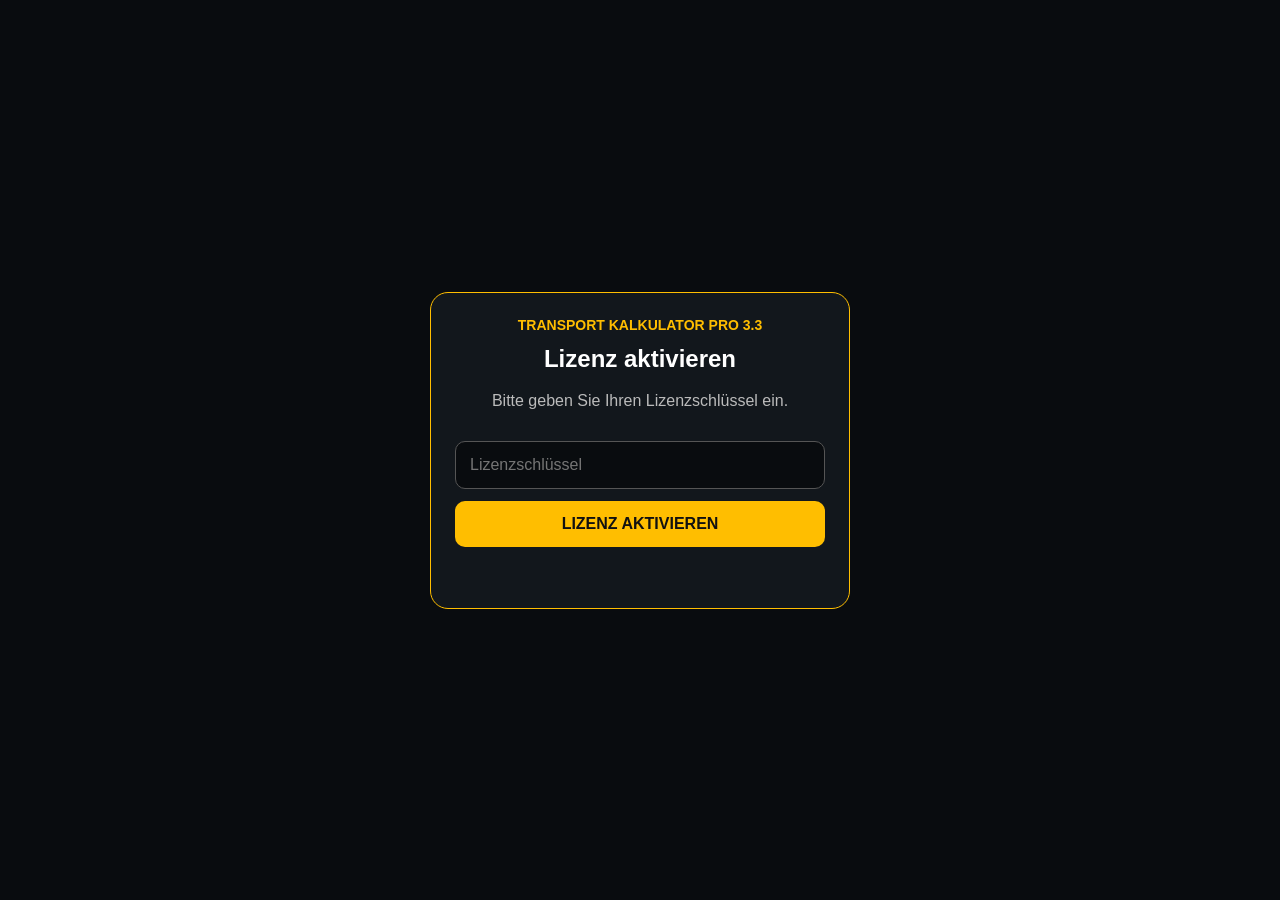
<file: index.html>
﻿<!doctype html>
<html lang="de">
<head>
<meta charset="UTF-8">
<meta http-equiv="Content-Type" content="text/html; charset=UTF-8">
<meta name="viewport" content="width=device-width,initial-scale=1,viewport-fit=cover">
<meta name="theme-color" content="#0a0d10">
<link rel="manifest" href="./manifest.webmanifest">
<title>Transport Kalkulator PRO 3.3</title>
<style>

:root{
 --bg:#090c0f; --panel:#12171c; --panel2:#181e24; --line:#293038; --text:#f4f4f4;
 --muted:#9da7b1; --yellow:#ffbe00; --yellow2:#ffcf35; --green:#51d63a; --red:#ff4d4f; --orange:#ffb300;
}
*{box-sizing:border-box}
html,body{margin:0;background:var(--bg);color:var(--text);font-family:Arial,Helvetica,sans-serif}
body{min-height:100vh}
button,input,select{font:inherit}
.app-shell{max-width:860px;margin:auto;min-height:100vh;padding-bottom:90px}
.app-header{
 position:sticky;top:0;z-index:30;display:flex;justify-content:space-between;align-items:center;
 padding:14px 16px;background:rgba(8,11,14,.96);border-bottom:1px solid #20262c;backdrop-filter:blur(12px)
}
.brand{display:flex;gap:10px;align-items:center}
.brand img{width:50px;height:50px;border-radius:12px}
.brand-top{font-size:.74rem;font-weight:800;letter-spacing:.12em;color:#fff}
.brand-main{font-size:1.05rem;font-weight:900;color:var(--yellow);letter-spacing:.02em}
.brand-main span{background:var(--yellow);color:#111;padding:2px 6px;border-radius:5px;margin-left:4px}
.icon-btn,.round-btn,.back-btn{border:0;background:transparent;color:#fff;font-size:1.4rem}
main{padding:12px}
.tab{display:none}
.tab.active{display:block}
.hero-card,.section-head{
 display:flex;justify-content:space-between;align-items:center;gap:12px;margin-bottom:12px
}
.hero-card{padding:12px 4px}
.hero-card h1,.section-head h2{margin:5px 0 0;font-size:1.32rem}
.eyebrow{font-size:.78rem;font-weight:900;color:var(--yellow);letter-spacing:.08em}
.status-pill{background:var(--yellow);color:#111;font-weight:900;padding:8px 12px;border-radius:999px;white-space:nowrap}
.panel{
 background:linear-gradient(180deg,var(--panel2),var(--panel));border:1px solid #252c33;border-radius:16px;
 padding:14px;margin-bottom:12px;box-shadow:0 12px 28px rgba(0,0,0,.22)
}
.input-panel,.settings-grid{display:grid;grid-template-columns:1fr 1fr;gap:10px}
.field{display:flex;flex-direction:column;gap:6px}
.field label{font-size:.78rem;color:#c7ced5;font-weight:700}
.field input,.field select,.search-row input,.search-row select{
 width:100%;background:#f4f4f4;color:#111;border:0;border-radius:9px;padding:12px
}
.span2{grid-column:1/-1}
.toggle-row{display:flex;justify-content:space-between;gap:12px;flex-wrap:wrap}
.switch-wrap{display:flex;align-items:center;gap:8px;font-size:.82rem;color:#ddd}
.switch-wrap input{display:none}
.switch{width:42px;height:24px;border-radius:999px;background:#555;position:relative;transition:.2s}
.switch:after{content:"";position:absolute;width:18px;height:18px;border-radius:50%;background:#fff;top:3px;left:3px;transition:.2s}
.switch-wrap input:checked + .switch{background:var(--yellow)}
.switch-wrap input:checked + .switch:after{left:21px}
.primary,.secondary,.danger{
 border:0;border-radius:10px;padding:13px 14px;font-weight:900;cursor:pointer
}
.primary{background:linear-gradient(180deg,var(--yellow2),var(--yellow));color:#111}
.secondary{background:#20262c;color:#fff;border:1px solid #343c44}
.danger{background:#3a1416;color:#ff8b8d;border:1px solid #6e2327}
.full{width:100%;margin-bottom:12px}
.result-panel{padding:16px}
.metric-row{display:flex;justify-content:space-between;align-items:center;padding:11px 0;border-bottom:1px solid var(--line)}
.metric-row:last-of-type{border-bottom:0}
.metric-row strong{font-size:1.05rem}
.green-text{color:var(--green)}
.traffic{display:flex;align-items:center;gap:9px;margin-top:12px;padding:12px;border-radius:10px;background:#101510}
.traffic .dot{width:14px;height:14px;border-radius:50%;background:var(--green)}
.traffic.yellow .dot{background:var(--orange)}
.traffic.red .dot{background:var(--red)}
.action-grid{display:grid;grid-template-columns:1fr 1fr;gap:10px;margin-bottom:12px}
.summary-grid{display:grid;grid-template-columns:repeat(2,1fr);gap:10px;margin-bottom:12px}
.summary-box{background:linear-gradient(180deg,#1a2026,#11161a);border:1px solid #252d35;border-radius:14px;padding:14px}
.summary-box span,.summary-box small{display:block;color:var(--muted);font-size:.75rem}
.summary-box strong{display:block;font-size:1.22rem;margin:5px 0}
.search-row{display:grid;grid-template-columns:1fr 140px;gap:8px;margin-bottom:12px}
.orders-list{display:flex;flex-direction:column;gap:8px}
.order-item{
 background:#171d22;border:1px solid #272f36;border-radius:12px;padding:12px;display:grid;grid-template-columns:54px 1fr 16px;gap:10px;align-items:center
}
.order-date{background:#232a31;border-radius:10px;text-align:center;padding:8px 4px}
.order-date b{display:block;font-size:1.15rem}
.order-main strong{display:block;margin-bottom:4px}
.order-main small{color:#b9c0c7;line-height:1.4}
.order-main .profit-line{color:var(--green);font-weight:700}
.order-dot{width:11px;height:11px;border-radius:50%;background:var(--green)}
.order-dot.yellow{background:var(--orange)} .order-dot.red{background:var(--red)}
.table-wrap{overflow:auto}
table{width:100%;border-collapse:collapse;min-width:520px}
th{background:#0e1317;color:var(--yellow);text-align:right}
th,td{padding:10px;border-bottom:1px solid #282f36}
th:first-child,td:first-child{text-align:left}
.legal a{color:var(--yellow)}
.muted{color:var(--muted);font-size:.86rem}
.bottom-nav{
 position:fixed;bottom:0;left:50%;transform:translateX(-50%);width:min(860px,100%);
 display:grid;grid-template-columns:repeat(5,1fr);background:#0a0d10;border-top:1px solid #252c33;z-index:40
}
.bottom-nav button{
 background:transparent;border:0;color:#c7ced5;padding:9px 4px 8px;display:flex;flex-direction:column;align-items:center;gap:4px
}
.bottom-nav button span{font-size:1.25rem}
.bottom-nav button small{font-size:.68rem}
.bottom-nav button.active{color:var(--yellow)}
.detail-modal{
 position:fixed;inset:0;background:rgba(0,0,0,.84);z-index:60;padding:16px;overflow:auto
}
.detail-card{
 max-width:720px;margin:20px auto;background:#101419;border:1px solid #2a3239;border-radius:18px;padding:16px
}
.hidden{display:none}
.detail-grid{display:grid;grid-template-columns:1fr 1fr;gap:10px}
.detail-box{background:#171d22;border:1px solid #272f36;border-radius:12px;padding:12px}
.detail-box span{display:block;color:var(--muted);font-size:.74rem;margin-bottom:5px}
.detail-box strong{font-size:1rem}
@media(max-width:620px){
 .input-panel,.settings-grid,.summary-grid,.detail-grid{grid-template-columns:1fr}
 .span2{grid-column:auto}
 .action-grid{grid-template-columns:1fr}
 .search-row{grid-template-columns:1fr}
 .brand-main{font-size:.92rem}
 .bottom-nav button small{font-size:.6rem}
}
.doc-card{max-width:760px}.doc-card hr{border:0;border-top:1px solid var(--line);margin:18px 0}
@media print{html,body,.app-shell{min-height:0!important;height:auto!important}.app-shell{padding-bottom:0!important}.app-header,.bottom-nav,main>.tab,.no-print,#detailView{display:none!important}body{background:#fff;color:#111}#docView{display:block!important;position:static!important;inset:auto!important;height:auto!important;min-height:0!important;overflow:visible!important;background:#fff;padding:0!important}.doc-card{max-width:none!important;height:auto!important;min-height:0!important;margin:0!important;background:#fff;color:#111;border:0}.doc-card input{background:#fff;border-bottom:1px solid #aaa;border-radius:0}.doc-card .panel{background:#fff;border:1px solid #ddd}.doc-card .muted{color:#444}}


.dashboard-hero{background:linear-gradient(135deg,#191f25,#0f1317);border:1px solid #303841;border-radius:18px;padding:18px;margin-bottom:12px}
.dashboard-hero h1{margin:5px 0 4px;font-size:1.45rem}.dashboard-hero p{margin:0;color:var(--muted);font-size:.84rem}
.kpi-grid{display:grid;grid-template-columns:repeat(2,1fr);gap:10px;margin:12px 0}
.kpi-card{background:linear-gradient(180deg,#1b2229,#11161a);border:1px solid #29323a;border-radius:15px;padding:14px}
.kpi-card span{display:block;color:var(--muted);font-size:.72rem}.kpi-card strong{display:block;margin-top:6px;font-size:1.25rem}
.quick-grid{display:grid;grid-template-columns:repeat(2,minmax(0,1fr));gap:9px}.quick-grid button{min-height:48px;padding:10px 8px;font-size:.9rem;line-height:1.3;overflow-wrap:anywhere}.quick-grid .primary{box-shadow:none}
.customer-strip{display:grid;grid-template-columns:1fr 1fr;gap:10px}
.doc-note{margin-top:12px;padding:12px;border:1px solid #ddd;border-radius:8px;background:#fafafa;color:#222}
.badge{display:inline-flex;align-items:center;padding:5px 9px;border-radius:999px;background:#252c33;color:#ddd;font-size:.72rem;font-weight:800}
@media(max-width:520px){.quick-grid{gap:8px}.quick-grid button{font-size:.84rem;min-height:46px;padding:9px 6px}.kpi-card{padding:11px}.kpi-card strong{font-size:1.1rem}.dashboard-hero{padding:14px}.dashboard-hero h1{font-size:1.22rem}.customer-strip{grid-template-columns:1fr}.kpi-grid{grid-template-columns:1fr 1fr}.app-header{padding:11px 12px}.brand img{width:42px;height:42px}.panel{padding:12px}.field input,.field select{font-size:16px}}


.route-btn{width:100%;border:1px solid #705813;background:linear-gradient(180deg,#f5c94e,#d9a91f);color:#111;font-weight:900;border-radius:12px;padding:14px 12px;box-shadow:0 7px 22px #0005}
.route-btn:disabled{opacity:.55;cursor:wait}
.route-status{margin-top:8px;font-size:.78rem;color:var(--muted);line-height:1.35}
.route-status.ok{color:#45d77c}.route-status.err{color:#ff6d6d}.route-status.wait{color:#f4bd24}
.api-help{font-size:.74rem;color:var(--muted);line-height:1.45;margin-top:5px}

</style>

<style>
.invoice-paper{display:none}
@media print{
 @page{size:A4;margin:15mm}
 #docView .doc-card{display:none!important}
 #docView .invoice-paper{display:block!important}
 .invoice-paper{font:11pt/1.45 Arial,sans-serif;color:#111;background:#fff}
 .invoice-paper *{box-sizing:border-box}
 .ip-top{display:flex;justify-content:space-between;gap:30px;min-height:155px}
 .ip-sender{font-size:9pt;border-bottom:1px solid #999;margin-bottom:15px}
 .ip-title{font-size:18pt;font-weight:bold;margin:24px 0 12px}
 .ip-meta{display:flex;justify-content:space-between;gap:12px;margin:12px 0 26px}
 .ip-meta div{flex:1}
 .ip-route{width:100%;border-collapse:collapse;table-layout:fixed;margin-top:18px;font-size:10pt}
 .ip-route th,.ip-route td{border:1px solid #222;padding:8px;vertical-align:top;text-align:left;background:white;color:#111;overflow-wrap:anywhere}
 .ip-route th{font-weight:normal}
 .ip-total{width:245px;margin:22px 0 22px auto;font-size:11pt}
 .ip-total div{display:flex;justify-content:space-between;padding:3px 4px;border-bottom:1px solid #ddd}
 .ip-total .ip-grand{font-weight:bold;background:#eee}
 .ip-footer{margin-top:42px;padding-top:12px;border-top:1px solid #aaa;display:grid;grid-template-columns:repeat(3,1fr);gap:12px;font-size:8pt;overflow-wrap:anywhere}
 .ip-keep{break-inside:avoid}
}
</style>
</head>
<body>
<div class="app-shell">

<header class="app-header">
  <div class="brand">
    <img src="[data-uri]" alt="KP">
    <div>
      <div class="brand-top">TRANSPORT</div>
      <div class="brand-main">KALKULATOR <span>PRO</span></div>
    </div>
  </div>
  <button class="icon-btn" id="menuBtn">☰</button>
</header>

<main>

<section id="tab-dashboard" class="tab active">
  <div class="dashboard-hero">
    <div class="eyebrow">TRANSPORT KALKULATOR PRO 3.3</div>
    <h1>Dein Transport-Dashboard</h1>
    <p>Kalkulation → Auftrag → Angebot → Rechnung. Alles in einem Ablauf.</p>
  </div>
  <div class="kpi-grid">
    <div class="kpi-card"><span>Aufträge gesamt</span><strong id="dashCount">0</strong></div>
    <div class="kpi-card"><span>Umsatz netto</span><strong class="green-text" id="dashRevenue">0,00 €</strong></div>
    <div class="kpi-card"><span>Gewinn</span><strong class="green-text" id="dashProfit">0,00 €</strong></div>
    <div class="kpi-card"><span>Gefahrene km</span><strong id="dashKm">0 km</strong></div>
  </div>
  <section class="panel">
    <div class="eyebrow">SCHNELLSTART</div>
    <h2 style="margin:5px 0 12px;font-size:1.1rem">Was möchtest du machen?</h2>
    <div class="quick-grid">
      <button class="primary" onclick="showTab('kalkulator')">Neue Kalkulation</button>
      <button class="secondary" onclick="showTab('auftraege')">Aufträge öffnen</button>
      <button class="secondary" onclick="openDocument('offer')">Angebot erstellen</button>
      <button class="secondary" onclick="openDocument('invoice')">Rechnung erstellen</button>
    </div>
  </section>
  <section class="panel">
    <div class="eyebrow">LETZTER AUFTRAG</div>
    <div id="dashLast" class="muted" style="margin-top:10px">Noch kein Auftrag gespeichert.</div>
  </section>
</section>

<section id="tab-kalkulator" class="tab">
  <div class="hero-card">
    <div>
      <div class="eyebrow">AUFTRAGS-EINGABE</div>
      <h1>Kalkulieren. Planen. Profitieren.</h1>
    </div>
    <div class="status-pill">Verkaufsversion 3.3</div>
  </div>

  <section class="panel input-panel">
    <div class="field span2"><label>Kunde / Firma</label><input id="customer" placeholder="z. B. Muster Logistik GmbH"></div>
    <div class="field"><label>Auftragsnummer</label><input id="orderNo" placeholder="z. B. A-2026-001"></div>
    <div class="field"><label>Abholung</label><input id="pickupDate" type="datetime-local"></div>
    <div class="field span2">
      <label>Start – Straße, Hausnr., PLZ, Ort</label>
      <input id="start" value="" placeholder="z. B. Rieder Str. 19C, 34305 Niedenstein">
    </div>
    <div class="field span2">
      <label>Ziel – Straße, Hausnr., PLZ, Ort</label>
      <input id="ziel" value="" placeholder="z. B. Mönckebergstraße 1, 20095 Hamburg">
    </div>
    <div class="field span2">
      <button class="route-btn" id="routeBtn" type="button">🗺️ STRECKE AUTOMATISCH BERECHNEN</button>
      <div id="routeStatus" class="route-status">Start und Ziel vollständig eingeben.</div>
    </div>
    <div class="field">
      <label>Entfernung (Last-km)</label>
      <input id="lastKm" type="number" min="0" step="0.1" value="0">
    </div>
    <div class="field">
      <label>Fahrzeug</label>
      <select id="vehicleType">
        <option>Transporter (3,5t)</option>
        <option>Crafter</option>
        <option>Sprinter</option>
      </select>
    </div>
    <div class="field">
      <label>Nutzlast (kg)</label>
      <input id="payload" type="number" value="900">
    </div>
    <div class="field">
      <label>Ladung</label>
      <input id="cargo" value="Möbel">
    </div>
    <div class="field">
      <label>Anfahrt (km)</label>
      <input id="approachKm" type="number" min="0" value="0">
    </div>
    <div class="field">
      <label>Leerfahrt nach Lieferung</label>
      <input id="emptyKm" type="number" min="0" value="0">
    </div>

    <div class="toggle-row span2">
      <label class="switch-wrap">Hin- & Rückfahrt
        <input id="roundTrip" type="checkbox">
        <span class="switch"></span>
      </label>
      <label class="switch-wrap">Maut einrechnen
        <input id="tollOn" type="checkbox">
        <span class="switch"></span>
      </label>
    </div>

    <div class="field span2"><div class="api-help">Die automatisch berechneten Kilometer kommen vom zentralen Routing-Server. Vor einem verbindlichen Angebot die Strecke bei Bedarf nochmals prüfen.</div></div>
    <button class="primary span2" id="calcBtn">BERECHNEN</button>
  </section>

  <section class="panel result-panel">
    <div class="eyebrow">ERGEBNIS</div>
    <div class="metric-row"><span>Preis</span><strong id="price">0,00 €</strong></div>
    <div class="metric-row"><span>Kosten</span><strong id="cost">0,00 €</strong></div>
    <div class="metric-row"><span>Gewinn</span><strong class="green-text" id="profit">0,00 €</strong></div>
    <div class="metric-row"><span>Gewinnmarge</span><strong class="green-text" id="margin">0,0 %</strong></div>
    <div class="metric-row"><span>Umsatz / gefahrenem km</span><strong id="revPerKm">0,00 €/km</strong></div>
    <div id="traffic" class="traffic green">
      <span class="dot"></span>
      <strong id="trafficText">Sehr guter Auftrag</strong>
    </div>
  </section>

  <div class="action-grid">
    <button class="secondary" id="saveOrderBtn">💾 Auftrag speichern</button>
    <button class="secondary" id="clearBtn">↺ Eingabe leeren</button>
    <button class="secondary" id="offerBtn">Angebot erstellen erstellen</button>
    <button class="secondary" id="invoiceBtn">Rechnung erstellen erstellen</button>
  </div>
</section>

<section id="tab-preisliste" class="tab">
  <div class="section-head">
    <div>
      <div class="eyebrow">SCHNELL-PREISLISTE</div>
      <h2>Standardpreise</h2>
    </div>
  </div>
  <section class="panel">
    <div class="table-wrap">
      <table>
        <thead><tr><th>Last-km</th><th>Ziel</th><th>Verhandlung</th><th>Untergrenze</th></tr></thead>
        <tbody id="priceTable"></tbody>
      </table>
    </div>
  </section>
</section>

<section id="tab-auftraege" class="tab">
  <div class="section-head">
    <div>
      <div class="eyebrow">AUFTRÄGE</div>
      <h2>Übersicht</h2>
    </div>
    <button class="round-btn" id="newOrderBtn">＋</button>
  </div>

  <section class="summary-grid">
    <div class="summary-box"><span>Anzahl</span><strong id="sumCount">0</strong><small>Aufträge</small></div>
    <div class="summary-box"><span>Gesamtumsatz</span><strong class="green-text" id="sumRevenue">0,00 €</strong></div>
    <div class="summary-box"><span>Gesamtgewinn</span><strong class="green-text" id="sumProfit">0,00 €</strong></div>
    <div class="summary-box"><span>Ø Gewinnmarge</span><strong class="green-text" id="sumMargin">0,0 %</strong></div>
  </section>

  <section class="panel">
    <div class="search-row">
      <input id="searchOrders" placeholder="Suche nach Ort, Ladung oder Fahrzeug">
      <select id="filterProfit">
        <option value="all">Alle</option>
        <option value="green">Nur gute</option>
        <option value="yellow">Nur kritische</option>
        <option value="red">Nur schlechte</option>
      </select>
    </div>
    <div id="ordersList" class="orders-list"></div>
  </section>

  <button class="primary full" id="exportCsvBtn">CSV EXPORTIEREN</button>
</section>

<section id="tab-fahrzeuge" class="tab">
  <div class="section-head">
    <div><div class="eyebrow">FAHRZEUG</div><h2>Fahrzeug & Kosten</h2></div>
  </div>
  <section class="panel settings-grid">
    <div class="field"><label>Max. Paletten</label><input id="pallets" type="number" value="4"></div>
    <div class="field"><label>Max. Nutzlast kg</label><input id="maxPayload" type="number" value="970"></div>
    <div class="field"><label>Ladehöhe m</label><input id="height" type="number" step=".01" value="1.50"></div>
    <div class="field"><label>Diesel €/Liter</label><input id="dieselPrice" type="number" step=".01" value="2.59"></div>
    <div class="field"><label>Verbrauch l/100 km</label><input id="consumption" type="number" step=".1" value="9.5"></div>
    <div class="field"><label>Fahrzeugkosten €/km</label><input id="vehicleCost" type="number" step=".01" value=".25"></div>
    <div class="field"><label>Sonstige Kosten €/km</label><input id="otherCost" type="number" step=".01" value=".05"></div>
    <div class="field"><label>Maut pauschal €</label><input id="tollFlat" type="number" step=".01" value="0"></div>
  </section>
</section>

<section id="tab-einstellungen" class="tab">
  <div class="section-head">
    <div><div class="eyebrow">EINSTELLUNGEN</div><h2>Preislogik</h2></div>
  </div>
  <section class="panel" id="languageSettingsPanel">
    <div class="field"><label for="appLanguage" id="languageSettingLabel">🌐 Sprache / Language</label>
      <select id="appLanguage" aria-label="Language">
        <option value="de">🇩🇪 Deutsch</option><option value="en">🇬🇧 English</option>
        <option value="fr">🇫🇷 Français</option><option value="it">🇮🇹 Italiano</option>
        <option value="es">🇪🇸 Español</option><option value="pl">🇵🇱 Polski</option>
        <option value="tr">🇹🇷 Türkçe</option><option value="nl">🇳🇱 Nederlands</option>
        <option value="ro">🇷🇴 Română</option>
      </select>
    </div>
  </section>
  <section class="panel settings-grid">
    <div class="field span2"><label for="appCurrency">💱 Währung / Currency</label>
      <select id="appCurrency" aria-label="Währung auswählen">
        <option value="EUR">🇪🇺 Euro (EUR €)</option>
        <option value="CHF">🇨🇭 Schweizer Franken (CHF)</option>
        <option value="GBP">🇬🇧 Britisches Pfund (GBP £)</option>
        <option value="USD">🇺🇸 US-Dollar (USD $)</option>
        <option value="PLN">🇵🇱 Polnischer Złoty (PLN zł)</option>
        <option value="TRY">🇹🇷 Türkische Lira (TRY ₺)</option>
        <option value="RON">🇷🇴 Rumänischer Leu (RON)</option>
      </select>
      <small class="muted">Keine automatische Wechselkursumrechnung. Preise werden in der gewählten Währung eingegeben.</small>
    </div>
    <div class="field">
      <label>Routing-Profil</label>
      <select id="routeProfile">
        <option value="driving-car">PKW / Transporter bis 3,5 t</option>
        <option value="driving-hgv">LKW / Schwerverkehr</option>
      </select>
    </div>
    <div class="field"><label>Zielpreis €/Last-km</label><input id="targetRate" type="number" step=".01" value="1.00"></div>
    <div class="field"><label>Verhandlung €/Last-km</label><input id="negRate" type="number" step=".01" value=".90"></div>
    <div class="field"><label>Untergrenze €/Last-km</label><input id="minRate" type="number" step=".01" value=".73"></div>
    <div class="field"><label>Mindestpreis €</label><input id="minimumPrice" type="number" value="100"></div>
    <div class="field"><label>Grün ab Umsatz/km</label><input id="greenThreshold" type="number" step=".01" value=".90"></div>
    <div class="field"><label>Gelb ab Umsatz/km</label><input id="yellowThreshold" type="number" step=".01" value=".70"></div>
  </section>
  <section class="panel settings-grid">
    <div class="field span2"><label>Firmenname</label><input id="companyName" placeholder="Meine Kurierfirma"></div>
    <div class="field"><label>Inhaber / Name</label><input id="ownerName"></div>
    <div class="field"><label>Telefon</label><input id="companyPhone"></div>
    <div class="field span2"><label>Anschrift</label><input id="companyAddress"></div>
    <div class="field"><label>E-Mail</label><input id="companyEmail"></div>
    <div class="field"><label>Steuernummer / USt-ID</label><input id="companyTax"></div>
    <div class="field"><label>MwSt. %</label><input id="vatRate" type="number" value="19" step="1"></div>
    <div class="field"><label>Zahlungsziel Tage</label><input id="paymentDays" type="number" value="14"></div>
  
   <div class="field span2"><label>Kontoinhaber</label><input id="bankOwner" placeholder="z. B. Kurierdienst Patzig"></div>
<div class="field span2"><label>IBAN</label><input id="bankIban" placeholder="DE00 0000 0000 0000 0000 00"></div>
<div class="field"><label>BIC</label><input id="bankBic" placeholder="z. B. GENODEF1XXX"></div>
<div class="field"><label>Bank</label><input id="bankName" placeholder="Name der Bank"></div>
    <button class="secondary span2" id="backupBtn">⬇ Datensicherung erstellen</button>
    <label class="secondary span2" style="text-align:center;cursor:pointer">⬆ Datensicherung einlesen<input id="restoreFile" type="file" accept="application/json" style="display:none"></label>
  </section>
  <section class="panel legal">
    <div class="eyebrow">TRANSPORT KALKULATOR PRO</div>
    <p>Transport Kalkulator PRO · Verkaufsversion 3.3</p>
    <p>Alle Firmendaten können vom Käufer selbst eingetragen werden.</p>
    <p class="muted">Dieses Tool ist eine Kalkulationshilfe und ersetzt keine Steuer-, Rechts- oder Unternehmensberatung.</p>
  </section>
</section>

<section id="docView" class="detail-modal hidden">
  <div class="detail-card doc-card">
    <button class="back-btn no-print" id="docBack">← Zurück</button>
    <div class="eyebrow" id="docKind">DOKUMENT</div><h2 id="docTitle">Angebot</h2>
    <div class="settings-grid">
      <div class="field span2"><label>Kunde / Firma</label><input id="docCustomer"></div>
      <div class="field span2 invoice-address-field" style="padding:12px;border:2px solid #ffbe00;border-radius:12px">
<label for="docCustomerAddress" style="font-size:1rem;color:#ffbe00">📍 Rechnungsadresse des Kunden</label>
<textarea id="docCustomerAddress" rows="4" placeholder="Straße und Hausnummer&#10;PLZ und Ort&#10;Land (optional)" style="width:100%;background:#f4f4f4;color:#111;border:0;border-radius:9px;padding:12px;font:inherit;resize:vertical"></textarea>
<small style="color:#c7ced5">Diese Adresse erscheint links oben auf der Rechnung unter dem Kundennamen.</small></div>
      <div class="field"><label>Dokument-Nr.</label><input id="docNo"></div>
      <div class="field"><label>Auftragsnummer</label><input id="docOrderNo" placeholder="Auftragsnummer des Transports"></div>
      <div class="field"><label>Datum</label><input id="docDate" type="date"></div>
      <div class="field span2"><label>Leistung / Ladung</label><input id="docService"></div>
      <div class="field"><label>Start</label><input id="docStart"></div><div class="field"><label>Ziel</label><input id="docZiel"></div>
      <div class="field"><label>Strecke km</label><input id="docKm" type="number"></div><div class="field"><label>Netto €</label><input id="docNet" type="number" step=".01"></div>
    </div>
    <div class="panel" style="margin-top:12px"><div class="metric-row"><span>Netto</span><strong id="docNetOut">0,00 €</strong></div><div class="metric-row"><span>MwSt.</span><strong id="docVatOut">0,00 €</strong></div><div class="metric-row"><span>Gesamt</span><strong id="docGrossOut">0,00 €</strong></div></div>
    <div id="docCompany" class="muted"></div>
    <div class="doc-note" id="docPaymentNote"></div>
    <div class="action-grid no-print" style="margin-top:14px"><button class="primary" id="printDocBtn">Drucken / als PDF speichern</button></div>
  </div>
  <article class="invoice-paper" id="invoicePaper"></article>
</section>

<section id="detailView" class="detail-modal hidden">
  <div class="detail-card">
    <button class="back-btn" id="detailBack">← Zurück</button>
    <div id="detailContent"></div>
    <div class="action-grid">
      <button class="secondary" id="duplicateBtn">Duplizieren</button>
      <button class="secondary" id="detailOfferBtn">Angebot erstellen</button>
      <button class="secondary" id="detailInvoiceBtn">Rechnung erstellen</button>
      <button class="danger" id="deleteBtn">Löschen</button>
    </div>
  </div>
</section>
</main>

<nav class="bottom-nav">
  <button class="active" data-tab="dashboard"><span>⌂</span><small>Start</small></button>
  <button data-tab="kalkulator" class="active"><span>▦</span><small>Kalkulator</small></button>
  <button data-tab="preisliste"><span>▤</span><small>Preisliste</small></button>
  <button data-tab="auftraege"><span>▣</span><small>Aufträge</small></button>
  <button data-tab="fahrzeuge"><span>▰</span><small>Fahrzeug</small></button>
  <button data-tab="einstellungen"><span>⚙</span><small>Einstellungen</small></button>
</nav>
</div>
<script>
/* =========================================================
   TRANSPORT KALKULATOR PRO 3.3
   ZENTRALER ROUTING-SERVER
   Nach dem Online-Stellen des Backends hier die URL eintragen.
   Beispiel:
   const ROUTING_BACKEND_URL='https://transport-routing.example.workers.dev';
   ========================================================= */
const ROUTING_BACKEND_URL='https://transport-kalkulator-routing.g-patzig1203.workers.dev';

const $ = id => document.getElementById(id);
const num = id => parseFloat($(id).value) || 0;
const getCurrency = () => localStorage.getItem('tkp33_currency') || 'EUR';
const euro = v => Number(v||0).toLocaleString('de-DE',{style:'currency',currency:getCurrency()});
const pct = v => v.toLocaleString('de-DE',{minimumFractionDigits:1,maximumFractionDigits:1})+' %';
const perkm = v => v.toLocaleString('de-DE',{minimumFractionDigits:2,maximumFractionDigits:2})+' '+({EUR:'€',CHF:'CHF',GBP:'£',USD:'$',PLN:'zł',TRY:'₺',RON:'RON'}[getCurrency()]||getCurrency())+'/km';

const persistentIds = ['routeProfile',
 'vehicleType','pallets','maxPayload','height','dieselPrice','consumption','vehicleCost','otherCost','tollFlat',
 'targetRate','negRate','minRate','minimumPrice','greenThreshold','yellowThreshold'
];

let currentResult = null;
let selectedOrderId = null;

function loadSettings(){
  const data = JSON.parse(localStorage.getItem('tkp12_settings') || '{}');
  persistentIds.forEach(id => { if(data[id] !== undefined && $(id)) $(id).value = data[id]; });
}
function saveSettings(){
  const data = {};
  persistentIds.forEach(id => data[id] = $(id).value);
  localStorage.setItem('tkp12_settings', JSON.stringify(data));
}



async function calculateRoute(){
  const start=$('start').value.trim();
  const ziel=$('ziel').value.trim();
  const profile=($('routeProfile')&&$('routeProfile').value)||'driving-car';
  const status=$('routeStatus'), btn=$('routeBtn');

  if(!start || !ziel){
    status.className='route-status err';
    status.textContent='Bitte Start- und Zieladresse vollständig eingeben.';
    return;
  }

  if(!ROUTING_BACKEND_URL || ROUTING_BACKEND_URL.includes('__ROUTING_BACKEND_URL__')){
    status.className='route-status err';
    status.textContent='Der zentrale Routing-Server ist noch nicht eingerichtet.';
    return;
  }

  btn.disabled=true;
  status.className='route-status wait';
  status.textContent='Adresse wird gesucht und Strecke berechnet …';

  try{
    const base=ROUTING_BACKEND_URL.replace(/\/+$/,'');
    const res=await fetch(base+'/route',{
      method:'POST',
      headers:{'Content-Type':'application/json'},
      body:JSON.stringify({start,ziel,profile})
    });

    let data={};
    try{ data=await res.json(); }catch(_){}

    if(!res.ok){
      throw new Error(data.error || ('Routenserver nicht erreichbar ('+res.status+').'));
    }

    if(!Number.isFinite(data.km)){
      throw new Error('Keine gültige Straßenroute erhalten.');
    }

    $('lastKm').value=Number(data.km).toFixed(1);
    status.className='route-status ok';
    status.textContent='✓ '+(data.startLabel||start)+' → '+(data.zielLabel||ziel)+' · '
      +Number(data.km).toLocaleString('de-DE',{minimumFractionDigits:1,maximumFractionDigits:1})+' km';

    calc();
  }catch(err){
    status.className='route-status err';
    status.textContent='⚠ '+(err && err.message ? err.message : 'Strecke konnte nicht berechnet werden.');
  }finally{
    btn.disabled=false;
  }
}

function calc(){
  const last = num('lastKm');
  let approach = num('approachKm');
  let empty = num('emptyKm');
  if($('roundTrip').checked) empty += last;
  const totalKm = last + approach + empty;

  const dieselPerKm = num('dieselPrice') * num('consumption') / 100;
  const costPerKm = dieselPerKm + num('vehicleCost') + num('otherCost');
  let totalCost = totalKm * costPerKm;
  if($('tollOn').checked) totalCost += num('tollFlat');

  const price = Math.max(num('minimumPrice'), last * num('targetRate'));
  const profit = price - totalCost;
  const margin = price > 0 ? profit / price * 100 : 0;
  const revPerKm = totalKm > 0 ? price / totalKm : 0;

  let status = 'green', text = 'Sehr guter Auftrag';
  if(revPerKm < num('yellowThreshold')) { status='red'; text='Nicht wirtschaftlich'; }
  else if(revPerKm < num('greenThreshold')) { status='yellow'; text='Kritischer Auftrag'; }

  $('price').textContent = euro(price);
  $('cost').textContent = euro(totalCost);
  $('profit').textContent = euro(profit);
  $('margin').textContent = pct(margin);
  $('revPerKm').textContent = perkm(revPerKm);
  $('traffic').className = 'traffic ' + status;
  $('trafficText').textContent = text;

  currentResult = {last,totalKm,totalCost,price,profit,margin,revPerKm,status,text};
  buildPriceTable();
  saveSettings();
  return currentResult;
}

function buildPriceTable(){
  const tb = $('priceTable'); tb.innerHTML='';
  for(let km=50;km<=1000;km+=50){
    const min = num('minimumPrice');
    const t = Math.max(min,km*num('targetRate'));
    const n = Math.max(min,km*num('negRate'));
    const u = Math.max(min,km*num('minRate'));
    tb.innerHTML += `<tr><td>${km} km</td><td>${euro(t)}</td><td>${euro(n)}</td><td>${euro(u)}</td></tr>`;
  }
}
 
function getOrders(){ return JSON.parse(localStorage.getItem('tkp12_orders') || '[]'); }
function setOrders(v){ localStorage.setItem('tkp12_orders', JSON.stringify(v)); }

function saveOrder(){
  const r = calc();
  const orders = getOrders();
  const now = new Date();
  orders.unshift({
    id: Date.now(),
    date: now.toISOString(),
    customer: $('customer').value.trim(),
    orderNo: $('orderNo').value.trim(),
    pickupDate: $('pickupDate').value,
    routeProfile: ($('routeProfile')&&$('routeProfile').value)||'driving-car',
    start: $('start').value.trim() || 'Start',
    ziel: $('ziel').value.trim() || 'Ziel',
    cargo: $('cargo').value.trim(),
    vehicle: $('vehicleType').value,
    payload: num('payload'),
    approachKm:num('approachKm'), emptyKm:num('emptyKm'),
    roundTrip:$('roundTrip').checked, toll:$('tollOn').checked,
    ...r
  });
  setOrders(orders);
  renderOrders();
  alert('Auftrag gespeichert.');
}

function renderOrders(){
  const orders = getOrders();
  const q = ($('searchOrders').value || '').toLowerCase();
  const f = $('filterProfit').value;
  const list = $('ordersList'); list.innerHTML='';

  const filtered = orders.filter(o => {
    const hay = `${o.customer||''} ${o.orderNo||''} ${o.start} ${o.ziel} ${o.cargo} ${o.vehicle}`.toLowerCase();
    return hay.includes(q) && (f==='all' || o.status===f);
  });

  if(!filtered.length){
    list.innerHTML = '<div class="muted">Noch keine passenden Aufträge gespeichert.</div>';
  } else {
    filtered.forEach(o => {
      const d = new Date(o.date);
      const item = document.createElement('div');
      item.className='order-item';
      item.innerHTML = `
        <div class="order-date"><b>${d.getDate()}</b><small>${d.toLocaleDateString('de-DE',{month:'short'})}</small></div>
        <div class="order-main">
          <strong>${escapeHtml(o.start)} → ${escapeHtml(o.ziel)}</strong>
          <small>${o.customer?escapeHtml(o.customer)+' · ':''}${o.orderNo?escapeHtml(o.orderNo)+' · ':''}${Math.round(o.last)} km | ${escapeHtml(o.vehicle)}<br>
          Preis: ${euro(o.price)} &nbsp; <span class="profit-line">Gewinn: ${euro(o.profit)}</span></small>
        </div>
        <div class="order-dot ${o.status}"></div>`;
      item.onclick = () => openDetail(o.id);
      list.appendChild(item);
    });
  }

  $('sumCount').textContent = orders.length;
  const revenue = orders.reduce((s,o)=>s+o.price,0);
  const profit = orders.reduce((s,o)=>s+o.profit,0);
  $('sumRevenue').textContent = euro(revenue);
  $('sumProfit').textContent = euro(profit);
  $('sumMargin').textContent = pct(revenue ? profit/revenue*100 : 0);
}

function openDetail(id){
  const o = getOrders().find(x=>x.id===id); if(!o) return;
  selectedOrderId=id;
  const d = new Date(o.date);
  $('detailContent').innerHTML = `
    <div class="eyebrow">AUFTRAG-DETAILS</div>
    <h2>${escapeHtml(o.start)} → ${escapeHtml(o.ziel)}</h2>
    <p class="muted">${d.toLocaleString('de-DE')}</p>
    <p><span class="badge">${escapeHtml(o.customer||'Kein Kunde')}</span> ${o.orderNo?'<span class="badge">'+escapeHtml(o.orderNo)+'</span>':''}</p>
    <div class="detail-grid">
      <div class="detail-box"><span>Entfernung</span><strong>${Math.round(o.last)} km</strong></div>
      <div class="detail-box"><span>Gesamt gefahren</span><strong>${Math.round(o.totalKm)} km</strong></div>
      <div class="detail-box"><span>Nutzlast</span><strong>${Math.round(o.payload)} kg</strong></div>
      <div class="detail-box"><span>Ladung</span><strong>${escapeHtml(o.cargo||'-')}</strong></div>
      <div class="detail-box"><span>Preis</span><strong>${euro(o.price)}</strong></div>
      <div class="detail-box"><span>Kosten</span><strong>${euro(o.totalCost)}</strong></div>
      <div class="detail-box"><span>Gewinn</span><strong class="green-text">${euro(o.profit)}</strong></div>
      <div class="detail-box"><span>Gewinnmarge</span><strong class="green-text">${pct(o.margin)}</strong></div>
    </div>`;
  $('detailView').classList.remove('hidden');
}

function deleteSelected(){
  if(!selectedOrderId) return;
  if(!confirm('Diesen Auftrag wirklich löschen?')) return;
  setOrders(getOrders().filter(o=>o.id!==selectedOrderId));
  $('detailView').classList.add('hidden');
  selectedOrderId=null; renderOrders();
}

function duplicateSelected(){
  const o=getOrders().find(x=>x.id===selectedOrderId); if(!o)return;
  $('customer').value=o.customer||''; $('orderNo').value=o.orderNo||''; $('pickupDate').value=o.pickupDate||'';
  $('start').value=o.start; $('ziel').value=o.ziel; $('lastKm').value=o.last; $('cargo').value=o.cargo;
  $('payload').value=o.payload; $('approachKm').value=o.approachKm; $('emptyKm').value=o.emptyKm;
  $('roundTrip').checked=o.roundTrip; $('tollOn').checked=o.toll;
  $('detailView').classList.add('hidden'); showTab('kalkulator'); calc();
}

function exportCsv(){
  const orders=getOrders();
  if(!orders.length){ alert('Keine Aufträge vorhanden.'); return; }
  const head=['Datum','Kunde','Auftragsnummer','Start','Ziel','Last-km','Gesamt-km','Fahrzeug','Ladung','Preis','Kosten','Gewinn','Marge'];
  const rows=orders.map(o=>[
    new Date(o.date).toLocaleString('de-DE'),o.customer||'',o.orderNo||'',o.start,o.ziel,o.last,o.totalKm,o.vehicle,o.cargo,
    o.price.toFixed(2),o.totalCost.toFixed(2),o.profit.toFixed(2),o.margin.toFixed(1)
  ]);
  const csv=[head,...rows].map(r=>r.map(x=>`"${String(x).replaceAll('"','""')}"`).join(';')).join('\n');
  const blob=new Blob(["\ufeff"+csv],{type:'text/csv;charset=utf-8'});
  const a=document.createElement('a'); a.href=URL.createObjectURL(blob); a.download='transport-kalkulator-auftraege.csv'; a.click();
  URL.revokeObjectURL(a.href);
}

function escapeHtml(s){return String(s||'').replace(/[&<>"']/g,m=>({'&':'&amp;','<':'&lt;','>':'&gt;','"':'&quot;',"'":'&#039;'}[m]));}
function showTab(name){
  document.querySelectorAll('.tab').forEach(t=>t.classList.remove('active'));
  $('tab-'+name).classList.add('active');
  document.querySelectorAll('.bottom-nav button').forEach(b=>b.classList.toggle('active',b.dataset.tab===name));
  if(name==='auftraege') renderOrders();
  if(name==='dashboard') updateDashboard();
  if(name==='preisliste') buildPriceTable();
  window.scrollTo({top:0,behavior:'smooth'});
}
function clearInputs(){
  ['customer','orderNo','start','ziel','cargo'].forEach(id=>$(id).value='');
  ['lastKm','approachKm','emptyKm','payload'].forEach(id=>$(id).value='0');
  $('roundTrip').checked=false; $('tollOn').checked=false; calc();
}

document.querySelectorAll('.bottom-nav button').forEach(b=>b.onclick=()=>showTab(b.dataset.tab));
$('routeBtn').onclick=calculateRoute;
$('calcBtn').onclick=calc;
$('saveOrderBtn').onclick=saveOrder;
$('clearBtn').onclick=clearInputs;
$('newOrderBtn').onclick=()=>showTab('kalkulator');
$('searchOrders').oninput=renderOrders;
$('filterProfit').onchange=renderOrders;
$('exportCsvBtn').onclick=exportCsv;
$('detailBack').onclick=()=>$('detailView').classList.add('hidden');
$('deleteBtn').onclick=deleteSelected;
$('duplicateBtn').onclick=duplicateSelected;

[...document.querySelectorAll('input,select')].forEach(el=>el.addEventListener('input',()=>{ if(currentResult) calc(); }));
loadSettings(); calc(); renderOrders();



// Verkaufsversion 3.0: Firmendaten, Dokumente und Backup
const extraPersistentIds=[
  'companyName',
  'ownerName',
  'companyPhone',
  'companyAddress',
  'companyEmail',
  'companyTax',
  'vatRate',
  'paymentDays',
  'bankOwner',
  'bankIban',
  'bankBic',
  'bankName'
];
function loadExtra(){
 const d=JSON.parse(localStorage.getItem('tkp20_company')||'{}');
 extraPersistentIds.forEach(id=>{if($(id)&&d[id]!==undefined)$(id).value=d[id]});
}
function saveExtra(){const d={};extraPersistentIds.forEach(id=>{if($(id))d[id]=$(id).value});localStorage.setItem('tkp20_company',JSON.stringify(d));}
extraPersistentIds.forEach(id=>{if($(id))$(id).addEventListener('input',saveExtra)});
let documentMode='offer';
function openDocument(mode){
 documentMode=mode; const r=calc(); const today=new Date().toISOString().slice(0,10);
 $('docKind').textContent=mode==='offer'?'ANGEBOT':'RECHNUNG'; $('docTitle').textContent=mode==='offer'?'Angebot':'Rechnung';
 $('docNo').value=(mode==='offer'?'ANG-':'RE-')+new Date().toISOString().slice(0,10).replaceAll('-','')+'-'+String(Date.now()).slice(-4);
 $('docCustomer').value=$('customer').value||''; $('docCustomerAddress').value=''; $('docOrderNo').value=$('orderNo').value||'';
 $('docDate').value=today;$('docService').value=$('cargo').value||'Transport / Direktfahrt';$('docStart').value=$('start').value;$('docZiel').value=$('ziel').value;$('docKm').value=num('lastKm');$('docNet').value=r.price.toFixed(2);updateDoc();$('docView').classList.remove('hidden');
}
function updateDoc(){
  let n=parseFloat($('docNet').value)||0,
      v=n*(num('vatRate')/100);

  $('docNetOut').textContent=euro(n);
  $('docVatOut').textContent=euro(v);
  $('docGrossOut').textContent=euro(n+v);

  let x=JSON.parse(localStorage.getItem('tkp20_company')||'{}');

  let bank='';
  if(x.bankOwner || x.bankIban || x.bankBic || x.bankName){
    bank=`<br><br><b>Bankverbindung</b><br>
    ${x.bankOwner?'Kontoinhaber: '+escapeHtml(x.bankOwner)+'<br>':''}
    ${x.bankName?'Bank: '+escapeHtml(x.bankName)+'<br>':''}
    ${x.bankIban?'IBAN: '+escapeHtml(x.bankIban)+'<br>':''}
    ${x.bankBic?'BIC: '+escapeHtml(x.bankBic):''}`;
  }

  $('docCompany').innerHTML=`
    <hr>
    <b>${escapeHtml(x.companyName||'Ihre Firma')}</b><br>
    ${escapeHtml(x.ownerName||'')}<br>
    ${escapeHtml(x.companyAddress||'')}<br>
    ${escapeHtml(x.companyPhone||'')} ${escapeHtml(x.companyEmail||'')}<br>
    ${x.companyTax?'Steuerangabe: '+escapeHtml(x.companyTax):''}
    ${bank}
  `;

  $('docPaymentNote').textContent=
    documentMode==='offer'
    ? 'Angebot freibleibend. Preis netto zzgl. '+(num('vatRate')||0)+' % MwSt.'
    : 'Zahlungsziel: '+(num('paymentDays')||0)+' Tage. Bitte Rechnungs-Pflichtangaben vor Versand prüfen.';
 }
 $('offerBtn').onclick=()=>openDocument('offer');
$('invoiceBtn').onclick=()=>openDocument('invoice');
 $('docBack').onclick=()=>$('docView').classList.add('hidden');
$('docNet').oninput=updateDoc;
$('printDocBtn').onclick=()=>window.print();
function backupAll(){let data={version:'3.3',settings:JSON.parse(localStorage.getItem('tkp12_settings')||'{}'),company:JSON.parse(localStorage.getItem('tkp20_company')||'{}'),orders:getOrders()};let b=new Blob([JSON.stringify(data,null,2)],{type:'application/json'}),a=document.createElement('a');a.href=URL.createObjectURL(b);a.download='transport-kalkulator-backup.json';a.click();setTimeout(()=>URL.revokeObjectURL(a.href),500)}
$('backupBtn').onclick=backupAll;$('restoreFile').onchange=e=>{let f=e.target.files[0];if(!f)return;let r=new FileReader();r.onload=()=>{try{let d=JSON.parse(r.result);if(d.settings)localStorage.setItem('tkp12_settings',JSON.stringify(d.settings));if(d.company)localStorage.setItem('tkp20_company',JSON.stringify(d.company));if(d.orders)setOrders(d.orders);alert('Datensicherung eingelesen. Die App wird neu geladen.');location.reload()}catch(_){alert('Die Sicherungsdatei konnte nicht gelesen werden.')}};r.readAsText(f)};
loadExtra();


function updateDashboard(){
  const orders=getOrders(), revenue=orders.reduce((s,o)=>s+(o.price||0),0),
        profit=orders.reduce((s,o)=>s+(o.profit||0),0),
        km=orders.reduce((s,o)=>s+(o.totalKm||0),0);
  if($('dashCount')) $('dashCount').textContent=orders.length;
  if($('dashRevenue')) $('dashRevenue').textContent=euro(revenue);
  if($('dashProfit')) $('dashProfit').textContent=euro(profit);
  if($('dashKm')) $('dashKm').textContent=Math.round(km).toLocaleString('de-DE')+' km';
  if($('dashLast')){
    if(!orders.length) $('dashLast').textContent='Noch kein Auftrag gespeichert.';
    else {
      const o=orders[0];
      $('dashLast').innerHTML='<strong>'+escapeHtml(o.start)+' → '+escapeHtml(o.ziel)+'</strong><br>'+
        (o.customer?escapeHtml(o.customer)+' · ':'')+euro(o.price)+' netto · Gewinn '+euro(o.profit);
    }
  }
}
function documentFromSelected(mode){
  const o=getOrders().find(x=>x.id===selectedOrderId); if(!o)return;
  $('customer').value=o.customer||'';$('orderNo').value=o.orderNo||'';
  $('start').value=o.start||'';$('ziel').value=o.ziel||'';$('cargo').value=o.cargo||'';
  $('lastKm').value=o.last||0;
  $('detailView').classList.add('hidden');
  openDocument(mode);
}
if($('detailOfferBtn')) $('detailOfferBtn').onclick=()=>documentFromSelected('offer');
if($('detailInvoiceBtn')) $('detailInvoiceBtn').onclick=()=>documentFromSelected('invoice');
const oldRenderOrders=renderOrders;
renderOrders=function(){oldRenderOrders();updateDashboard();};
updateDashboard();

</script>
 
<script>
if ('serviceWorker' in navigator) {
  window.addEventListener('load', () => {
    navigator.serviceWorker.register('./sw.js');
  });
}
 </script>
<!-- Transport Kalkulator PRO 3.2 – Lizenzaktivierung -->
<div id="lizenzSperre" style="position:fixed;inset:0;z-index:99999;background:#090c0f;color:white;display:flex;align-items:center;justify-content:center;padding:20px;font-family:Arial,sans-serif;">
  <div style="width:100%;max-width:420px;background:#12171c;border:1px solid #ffbe00;border-radius:18px;padding:24px;text-align:center;">
    
    <div style="color:#ffbe00;font-size:14px;font-weight:bold;">
      TRANSPORT KALKULATOR PRO 3.3
    </div>

    <h2 style="margin:12px 0 8px;">Lizenz aktivieren</h2>

    <p style="color:#bbb;line-height:1.5;">
      Bitte geben Sie Ihren Lizenzschlüssel ein.
    </p>

    <input id="lizenzKey"
      type="text"
      placeholder="Lizenzschlüssel"
      autocomplete="off"
      style="width:100%;box-sizing:border-box;padding:14px;margin:12px 0;border-radius:10px;border:1px solid #555;background:#090c0f;color:white;font-size:16px;">

    <button id="lizenzButton"
      style="width:100%;padding:14px;border:0;border-radius:10px;background:#ffbe00;color:#111;font-size:16px;font-weight:bold;">
      LIZENZ AKTIVIEREN
    </button>

    <div id="lizenzMeldung" style="margin-top:15px;min-height:22px;"></div>
  </div>
</div>

<script>
(function () {
  const server =
    'https://transport-kalkulator-lizenz.g-patzig1203.workers.dev';
function getDeviceId() {
  let id = localStorage.getItem('tkp32_device_id');
  if (!id) {
    id = crypto.randomUUID();
    localStorage.setItem('tkp32_device_id', id);
  }
  return id;
}
  const sperre = document.getElementById('lizenzSperre');
  const keyFeld = document.getElementById('lizenzKey');
  const button = document.getElementById('lizenzButton');
  const meldung = document.getElementById('lizenzMeldung');

 // Gespeicherte Lizenz beim Start erneut am Server prüfen
(async function pruefeGespeicherteLizenz() {
  const gespeicherterKey = localStorage.getItem('tkp32_lizenz_key');

  if (!gespeicherterKey) {
    return;
  }

  try {
    const antwort = await fetch(server + '/license/verify', {
      method: 'POST',
      headers: {
        'Content-Type': 'application/json'
      },
      body: JSON.stringify({
        licenseKey: gespeicherterKey,
        deviceId: getDeviceId(),
        mode: 'check'
      })
    });

    const daten = await antwort.json();

    if (daten.valid === true) {
      localStorage.setItem('tkp32_lizenz_aktiv', 'ja');
      sperre.style.display = 'none';
    } else {
      localStorage.removeItem('tkp32_lizenz_aktiv');
      localStorage.removeItem('tkp32_lizenz_key');
      sperre.style.display = 'flex';
    }
  } catch (fehler) {
    sperre.style.display = 'flex';
  }
})();
  

  button.addEventListener('click', async function () {
    const licenseKey = keyFeld.value.trim();

    if (!licenseKey) {
      meldung.style.color = '#ff6b6b';
      meldung.textContent = 'Bitte Lizenzschlüssel eingeben.';
      return;
    }

    button.disabled = true;
    meldung.style.color = '#ffbe00';
    meldung.textContent = 'Lizenz wird geprüft …';

    try {
      const antwort = await fetch(server + '/license/verify', {
        method: 'POST',
        headers: {
          'Content-Type': 'application/json'
        },
        body: JSON.stringify({ licenseKey: licenseKey, deviceId: getDeviceId() })
       
      });

      const daten = await antwort.json();

      if (daten.valid === true) {
        localStorage.setItem('tkp32_lizenz_aktiv', 'ja');
        localStorage.setItem('tkp32_lizenz_key', licenseKey);
        meldung.style.color = '#63d471';
        meldung.textContent = '✓ Lizenz erfolgreich aktiviert';

        setTimeout(function () {
          sperre.style.display = 'none';
        }, 800);
      } else {
  meldung.style.color = '#ff6b6b';

  if (daten.limitReached === true) {
    meldung.textContent = 'Maximal 2 Geräte erlaubt. Diese Lizenz ist bereits auf 2 Geräten aktiviert.';
  } else {
    meldung.textContent = daten.error || 'Lizenzschlüssel ungültig oder deaktiviert.';
  }
}
    } catch (fehler) {
      meldung.style.color = '#ff6b6b';
      meldung.textContent = 'Lizenzserver nicht erreichbar. Bitte erneut versuchen.';
    }

    button.disabled = false;
  });
})();
</script>

<script>
/* PRO 3.3: fortlaufende Rechnungsnummern und A4-Rechnungsdruck */
(function(){
const $i=id=>document.getElementById(id);
const esc=v=>String(v??'').replace(/[&<>"']/g,c=>({'&':'&amp;','<':'&lt;','>':'&gt;','"':'&quot;',"'":'&#39;'}[c]));
const val=id=>$i(id)?.value||'';
const lines=v=>esc(v).replace(/\n/g,'<br>');
const money=n=>Number(n||0).toLocaleString('de-DE',{style:'currency',currency:localStorage.getItem('tkp33_currency')||'EUR'});
const date=v=>v?new Date(v+'T12:00:00').toLocaleDateString('de-DE'):'';
let lastAssigned='';
const oldOpen=openDocument;
openDocument=function(mode){
 oldOpen(mode);
 if(mode==='invoice'){
   const year=new Date().getFullYear();
   const key='tkp33_invoice_counter_'+year;
   const next=Number(localStorage.getItem(key)||0)+1;
   localStorage.setItem(key,String(next));
   lastAssigned='RE-'+year+'-'+String(next).padStart(4,'0');
   $i('docNo').value=lastAssigned;
 }else{lastAssigned='';}
};
function makePaper(){
 if(documentMode!=='invoice')return;
 const c=JSON.parse(localStorage.getItem('tkp20_company')||'{}');
 const net=Number(val('docNet'))||0,rate=Number(c.vatRate)||0,vat=Math.round(net*rate)/100;
 const gross=net+vat;
 const addr=lines(c.companyAddress);
 const customer=lines(val('docCustomerAddress'));
 const company=esc(c.companyName||'');
 const payment=Number(c.paymentDays)||0;
 $i('invoicePaper').innerHTML=`
 <div class="ip-top">
  <div style="flex:1">
   <div class="ip-sender">${company} · ${addr}</div>
   <div><b>${esc(val('docCustomer'))}</b><br>${customer}</div>
  </div>
  <div style="flex:1;text-align:right"><b style="font-size:14pt">${company}</b><br>${esc(c.ownerName)}<br>${addr}<br>${esc(c.companyPhone)}<br>${esc(c.companyEmail)}</div>
 </div>
 <div class="ip-title">Rechnung</div>
 <div class="ip-meta">
  <div>Rechnungs-Nr.:<br><b>${esc(val('docNo'))}</b></div>
  <div>Auftragsnummer:<br><b>${esc(val('docOrderNo')||'–')}</b></div>
  <div>Leistungsdatum:<br><b>${date(val('docDate'))}</b></div>
  <div>Rechnungsdatum:<br><b>${date(val('docDate'))}</b></div>
 </div>
 <p>Sehr geehrte Damen und Herren,</p>
 <p>wir bedanken uns für die Zusammenarbeit und stellen Ihnen folgende Transportdienstleistung in Rechnung:</p>
 <div class="ip-keep">
 <table class="ip-route">
  <thead><tr><th>Beladeadresse / Start</th><th>Entladeadresse / Ziel</th><th>Güterinformationen</th></tr></thead>
  <tbody><tr><td>${esc(val('docStart'))}</td><td>${esc(val('docZiel'))}</td><td>${esc(val('docService'))}<br>Strecke: ${esc(val('docKm'))} km</td></tr></tbody>
 </table>
 <div class="ip-total">
  <div><span>Nettobetrag</span><span>${money(net)}</span></div>
  <div><span>MwSt. ${rate} %</span><span>${money(vat)}</span></div>
  <div class="ip-grand"><span>Rechnungsbetrag</span><span>${money(gross)}</span></div>
 </div></div>
 <p>Bitte überweisen Sie den Rechnungsbetrag innerhalb von ${payment} Tagen unter Angabe der Rechnungsnummer <b>${esc(val('docNo'))}</b> auf das unten genannte Konto.</p>
 <p>Mit freundlichen Grüßen<br>${esc(c.ownerName||c.companyName)}</p>
 <div class="ip-footer">
  <div><b>${company}</b><br>${addr}<br>${esc(c.companyPhone)}<br>${esc(c.companyEmail)}</div>
  <div><b>Bankverbindung</b><br>${esc(c.bankName)}<br>Kontoinhaber: ${esc(c.bankOwner)}<br>IBAN: ${esc(c.bankIban)}<br>BIC: ${esc(c.bankBic)}</div>
  <div><b>Steuerangaben</b><br>${esc(c.companyTax)}</div>
 </div>`;
}
window.addEventListener('beforeprint',makePaper);
const print=$i('printDocBtn');
print.onclick=()=>{if(documentMode==='invoice'&&!val('docNo').trim()){alert('Bitte Rechnungsnummer eintragen.');return;}makePaper();window.print();};
const legal=document.querySelector('.legal p');
if(legal)legal.textContent='Transport Kalkulator PRO · Verkaufsversion 3.3';
})();
</script>
<script>
/* Interface translations: standalone, no external translation service required. */
(function(){
  'use strict';
  const translations = {"en":{"Start":"Home","Kalkulator":"Calculator","Preisliste":"Price list","Aufträge":"Orders","Fahrzeug":"Vehicle","Einstellungen":"Settings","Sprache":"Language","Preis":"Price","Kosten":"Costs","Gewinn":"Profit","Berechnen":"Calculate","BERECHNEN":"CALCULATE","Kunde / Firma":"Customer / Company","Auftragsnummer":"Order number","Abholung":"Pickup","Ziel":"Destination","Entfernung (Last-km)":"Distance (loaded km)","Ladung":"Cargo","Anfahrt (km)":"Approach (km)","Ergebnis":"Result","ERGEBNIS":"RESULT","Gewinnmarge":"Profit margin","Übersicht":"Overview","Anzahl":"Count","Gesamtumsatz":"Total revenue","Gesamtgewinn":"Total profit","Standardpreise":"Standard prices","Preislogik":"Pricing rules","Firmenname":"Company name","Telefon":"Phone","Anschrift":"Address","Datum":"Date","Netto":"Net","Zurück":"Back","Löschen":"Delete","Duplizieren":"Duplicate","Angebot":"Quote","Rechnung":"Invoice","Neuer Auftrag":"New order","Alle":"All","Nur gute":"Good only","Nur kritische":"Critical only","Nur schlechte":"Poor only","Kalkulieren. Planen. Profitieren.":"Calculate. Plan. Profit.","Neue Kalkulation":"New calculation","Aufträge öffnen":"Open orders","Angebot erstellen":"Create quote","Rechnung erstellen":"Create invoice","Auftrag speichern":"Save order","Eingabe leeren":"Clear input","Fahrzeug & Kosten":"Vehicle & costs","Datensicherung erstellen":"Create backup","Datensicherung einlesen":"Restore backup","Drucken / als PDF speichern":"Print / Save as PDF","Dein Transport-Dashboard":"Your transport dashboard","Aufträge gesamt":"Total orders","Umsatz netto":"Net revenue","Gefahrene km":"Distance driven","SCHNELLSTART":"QUICK START","Was möchtest du machen?":"What would you like to do?","LETZTER AUFTRAG":"LAST ORDER","Noch kein Auftrag gespeichert.":"No orders saved yet.","AUFTRAGS-EINGABE":"ORDER ENTRY","Verkaufsversion 3.3":"Sales version 3.3","Start – Straße, Hausnr., PLZ, Ort":"Origin – street, number, postcode, city","Ziel – Straße, Hausnr., PLZ, Ort":"Destination – street, number, postcode, city","🗺️ STRECKE AUTOMATISCH BERECHNEN":"🗺️ CALCULATE ROUTE AUTOMATICALLY","Start und Ziel vollständig eingeben.":"Enter full origin and destination addresses.","Nutzlast (kg)":"Payload (kg)","Leerfahrt nach Lieferung":"Empty return trip after delivery","Hin- & Rückfahrt":"Round trip","Maut einrechnen":"Include tolls","Umsatz / gefahrenem km":"Revenue / km driven","Sehr guter Auftrag":"Very good order","SCHNELL-PREISLISTE":"QUICK PRICE LIST","Last-km":"Loaded km","Verhandlung":"Negotiation","Untergrenze":"Minimum","AUFTRÄGE":"ORDERS","Ø Gewinnmarge":"Ø Profit margin","Max. Paletten":"Max. pallets","Max. Nutzlast kg":"Max. payload kg","Ladehöhe m":"Loading height m","Diesel €/Liter":"Diesel €/liter","Verbrauch l/100 km":"Consumption l/100 km","Fahrzeugkosten €/km":"Vehicle costs €/km","Sonstige Kosten €/km":"Other costs €/km","Maut pauschal €":"Flat toll €","EINSTELLUNGEN":"SETTINGS","Routing-Profil":"Routing profile","Zielpreis €/Last-km":"Target price €/loaded km","Verhandlung €/Last-km":"Negotiation €/loaded km","Untergrenze €/Last-km":"Minimum €/loaded km","Mindestpreis €":"Minimum price €","Grün ab Umsatz/km":"Green from revenue/km","Gelb ab Umsatz/km":"Yellow from revenue/km","Inhaber / Name":"Owner / Name","Steuernummer / USt-ID":"Tax number / VAT ID","MwSt. %":"VAT %","Zahlungsziel Tage":"Payment term (days)","Kontoinhaber":"Account holder","Bank":"Bank","Dokument-Nr.":"Document no.","Leistung / Ladung":"Service / Cargo","Strecke km":"Distance km","Rechnungsadresse des Kunden":"Customer billing address","DOKUMENT":"DOCUMENT"},"fr":{"Start":"Accueil","Kalkulator":"Calculateur","Preisliste":"Tarifs","Aufträge":"Commandes","Fahrzeug":"Véhicule","Einstellungen":"Paramètres","Sprache":"Langue","Preis":"Prix","Kosten":"Coûts","Gewinn":"Bénéfice","Berechnen":"Calculer","BERECHNEN":"CALCULER","Kunde / Firma":"Client / Société","Auftragsnummer":"Numéro de commande","Abholung":"Enlèvement","Ziel":"Destination","Entfernung (Last-km)":"Distance (km chargés)","Ladung":"Chargement","Anfahrt (km)":"Approche (km)","Ergebnis":"Résultat","ERGEBNIS":"RÉSULTAT","Gewinnmarge":"Marge bénéficiaire","Übersicht":"Aperçu","Anzahl":"Nombre","Gesamtumsatz":"Chiffre d’affaires total","Gesamtgewinn":"Bénéfice total","Standardpreise":"Prix standards","Preislogik":"Règles tarifaires","Firmenname":"Nom de société","Telefon":"Téléphone","Anschrift":"Adresse","Datum":"Date","Netto":"Net","Zurück":"Retour","Löschen":"Supprimer","Duplizieren":"Dupliquer","Angebot":"Devis","Rechnung":"Facture","Neuer Auftrag":"Nouvelle commande","Alle":"Tous","Nur gute":"Bons seulement","Nur kritische":"Critiques seulement","Nur schlechte":"Mauvais seulement","Kalkulieren. Planen. Profitieren.":"Calculer. Planifier. Gagner.","Neue Kalkulation":"Nouveau calcul","Aufträge öffnen":"Ouvrir les commandes","Angebot erstellen":"Créer un devis","Rechnung erstellen":"Créer une facture","Auftrag speichern":"Enregistrer commande","Eingabe leeren":"Effacer la saisie","Fahrzeug & Kosten":"Véhicule et coûts","Datensicherung erstellen":"Créer une sauvegarde","Datensicherung einlesen":"Restaurer une sauvegarde","Drucken / als PDF speichern":"Imprimer / Enregistrer en PDF","Dein Transport-Dashboard":"Your transport dashboard","Aufträge gesamt":"Total orders","Umsatz netto":"Net revenue","Gefahrene km":"Distance driven","SCHNELLSTART":"QUICK START","Was möchtest du machen?":"What would you like to do?","LETZTER AUFTRAG":"LAST ORDER","Noch kein Auftrag gespeichert.":"No orders saved yet.","AUFTRAGS-EINGABE":"ORDER ENTRY","Verkaufsversion 3.3":"Sales version 3.3","Start – Straße, Hausnr., PLZ, Ort":"Origin – street, number, postcode, city","Ziel – Straße, Hausnr., PLZ, Ort":"Destination – street, number, postcode, city","🗺️ STRECKE AUTOMATISCH BERECHNEN":"🗺️ CALCULATE ROUTE AUTOMATICALLY","Start und Ziel vollständig eingeben.":"Enter full origin and destination addresses.","Nutzlast (kg)":"Payload (kg)","Leerfahrt nach Lieferung":"Empty return trip after delivery","Hin- & Rückfahrt":"Round trip","Maut einrechnen":"Include tolls","Umsatz / gefahrenem km":"Revenue / km driven","Sehr guter Auftrag":"Very good order","SCHNELL-PREISLISTE":"QUICK PRICE LIST","Last-km":"Loaded km","Verhandlung":"Negotiation","Untergrenze":"Minimum","AUFTRÄGE":"ORDERS","Ø Gewinnmarge":"Ø Profit margin","Max. Paletten":"Max. pallets","Max. Nutzlast kg":"Max. payload kg","Ladehöhe m":"Loading height m","Diesel €/Liter":"Diesel €/liter","Verbrauch l/100 km":"Consumption l/100 km","Fahrzeugkosten €/km":"Vehicle costs €/km","Sonstige Kosten €/km":"Other costs €/km","Maut pauschal €":"Flat toll €","EINSTELLUNGEN":"SETTINGS","Routing-Profil":"Routing profile","Zielpreis €/Last-km":"Target price €/loaded km","Verhandlung €/Last-km":"Negotiation €/loaded km","Untergrenze €/Last-km":"Minimum €/loaded km","Mindestpreis €":"Minimum price €","Grün ab Umsatz/km":"Green from revenue/km","Gelb ab Umsatz/km":"Yellow from revenue/km","Inhaber / Name":"Owner / Name","Steuernummer / USt-ID":"Tax number / VAT ID","MwSt. %":"VAT %","Zahlungsziel Tage":"Payment term (days)","Kontoinhaber":"Account holder","Bank":"Bank","Dokument-Nr.":"Document no.","Leistung / Ladung":"Service / Cargo","Strecke km":"Distance km","Rechnungsadresse des Kunden":"Customer billing address","DOKUMENT":"DOCUMENT"},"it":{"Start":"Inizio","Kalkulator":"Calcolatore","Preisliste":"Listino prezzi","Aufträge":"Ordini","Fahrzeug":"Veicolo","Einstellungen":"Impostazioni","Sprache":"Lingua","Preis":"Prezzo","Kosten":"Costi","Gewinn":"Profitto","Berechnen":"Calcola","BERECHNEN":"CALCOLA","Kunde / Firma":"Cliente / Azienda","Auftragsnummer":"Numero ordine","Abholung":"Ritiro","Ziel":"Destinazione","Entfernung (Last-km)":"Distanza (km carico)","Ladung":"Carico","Anfahrt (km)":"Avvicinamento (km)","Ergebnis":"Risultato","ERGEBNIS":"RISULTATO","Gewinnmarge":"Margine di profitto","Übersicht":"Panoramica","Anzahl":"Numero","Gesamtumsatz":"Ricavi totali","Gesamtgewinn":"Profitto totale","Standardpreise":"Prezzi standard","Preislogik":"Regole dei prezzi","Firmenname":"Nome azienda","Telefon":"Telefono","Anschrift":"Indirizzo","Datum":"Data","Netto":"Netto","Zurück":"Indietro","Löschen":"Elimina","Duplizieren":"Duplica","Angebot":"Preventivo","Rechnung":"Fattura","Neuer Auftrag":"Nuovo ordine","Alle":"Tutti","Nur gute":"Solo buoni","Nur kritische":"Solo critici","Nur schlechte":"Solo negativi","Kalkulieren. Planen. Profitieren.":"Calcola. Pianifica. Guadagna.","Neue Kalkulation":"Nuovo calcolo","Aufträge öffnen":"Apri ordini","Angebot erstellen":"Crea preventivo","Rechnung erstellen":"Crea fattura","Auftrag speichern":"Salva ordine","Eingabe leeren":"Cancella dati","Fahrzeug & Kosten":"Veicolo e costi","Datensicherung erstellen":"Crea backup","Datensicherung einlesen":"Ripristina backup","Drucken / als PDF speichern":"Stampa / Salva PDF","Dein Transport-Dashboard":"Your transport dashboard","Aufträge gesamt":"Total orders","Umsatz netto":"Net revenue","Gefahrene km":"Distance driven","SCHNELLSTART":"QUICK START","Was möchtest du machen?":"What would you like to do?","LETZTER AUFTRAG":"LAST ORDER","Noch kein Auftrag gespeichert.":"No orders saved yet.","AUFTRAGS-EINGABE":"ORDER ENTRY","Verkaufsversion 3.3":"Sales version 3.3","Start – Straße, Hausnr., PLZ, Ort":"Origin – street, number, postcode, city","Ziel – Straße, Hausnr., PLZ, Ort":"Destination – street, number, postcode, city","🗺️ STRECKE AUTOMATISCH BERECHNEN":"🗺️ CALCULATE ROUTE AUTOMATICALLY","Start und Ziel vollständig eingeben.":"Enter full origin and destination addresses.","Nutzlast (kg)":"Payload (kg)","Leerfahrt nach Lieferung":"Empty return trip after delivery","Hin- & Rückfahrt":"Round trip","Maut einrechnen":"Include tolls","Umsatz / gefahrenem km":"Revenue / km driven","Sehr guter Auftrag":"Very good order","SCHNELL-PREISLISTE":"QUICK PRICE LIST","Last-km":"Loaded km","Verhandlung":"Negotiation","Untergrenze":"Minimum","AUFTRÄGE":"ORDERS","Ø Gewinnmarge":"Ø Profit margin","Max. Paletten":"Max. pallets","Max. Nutzlast kg":"Max. payload kg","Ladehöhe m":"Loading height m","Diesel €/Liter":"Diesel €/liter","Verbrauch l/100 km":"Consumption l/100 km","Fahrzeugkosten €/km":"Vehicle costs €/km","Sonstige Kosten €/km":"Other costs €/km","Maut pauschal €":"Flat toll €","EINSTELLUNGEN":"SETTINGS","Routing-Profil":"Routing profile","Zielpreis €/Last-km":"Target price €/loaded km","Verhandlung €/Last-km":"Negotiation €/loaded km","Untergrenze €/Last-km":"Minimum €/loaded km","Mindestpreis €":"Minimum price €","Grün ab Umsatz/km":"Green from revenue/km","Gelb ab Umsatz/km":"Yellow from revenue/km","Inhaber / Name":"Owner / Name","Steuernummer / USt-ID":"Tax number / VAT ID","MwSt. %":"VAT %","Zahlungsziel Tage":"Payment term (days)","Kontoinhaber":"Account holder","Bank":"Bank","Dokument-Nr.":"Document no.","Leistung / Ladung":"Service / Cargo","Strecke km":"Distance km","Rechnungsadresse des Kunden":"Customer billing address","DOKUMENT":"DOCUMENT"},"es":{"Start":"Inicio","Kalkulator":"Calculadora","Preisliste":"Lista de precios","Aufträge":"Pedidos","Fahrzeug":"Vehículo","Einstellungen":"Ajustes","Sprache":"Idioma","Preis":"Precio","Kosten":"Costes","Gewinn":"Beneficio","Berechnen":"Calcular","BERECHNEN":"CALCULAR","Kunde / Firma":"Cliente / Empresa","Auftragsnummer":"Número de pedido","Abholung":"Recogida","Ziel":"Destino","Entfernung (Last-km)":"Distancia (km carga)","Ladung":"Carga","Anfahrt (km)":"Desplazamiento (km)","Ergebnis":"Resultado","ERGEBNIS":"RESULTADO","Gewinnmarge":"Margen de beneficio","Übersicht":"Resumen","Anzahl":"Cantidad","Gesamtumsatz":"Ingresos totales","Gesamtgewinn":"Beneficio total","Standardpreise":"Precios estándar","Preislogik":"Reglas de precios","Firmenname":"Nombre de empresa","Telefon":"Teléfono","Anschrift":"Dirección","Datum":"Fecha","Netto":"Neto","Zurück":"Volver","Löschen":"Eliminar","Duplizieren":"Duplicar","Angebot":"Presupuesto","Rechnung":"Factura","Neuer Auftrag":"Nuevo pedido","Alle":"Todos","Nur gute":"Solo buenos","Nur kritische":"Solo críticos","Nur schlechte":"Solo malos","Kalkulieren. Planen. Profitieren.":"Calcula. Planifica. Gana.","Neue Kalkulation":"Nuevo cálculo","Aufträge öffnen":"Abrir pedidos","Angebot erstellen":"Crear presupuesto","Rechnung erstellen":"Crear factura","Auftrag speichern":"Guardar pedido","Eingabe leeren":"Borrar datos","Fahrzeug & Kosten":"Vehículo y costes","Datensicherung erstellen":"Crear copia de seguridad","Datensicherung einlesen":"Restaurar copia","Drucken / als PDF speichern":"Imprimir / Guardar PDF","Dein Transport-Dashboard":"Your transport dashboard","Aufträge gesamt":"Total orders","Umsatz netto":"Net revenue","Gefahrene km":"Distance driven","SCHNELLSTART":"QUICK START","Was möchtest du machen?":"What would you like to do?","LETZTER AUFTRAG":"LAST ORDER","Noch kein Auftrag gespeichert.":"No orders saved yet.","AUFTRAGS-EINGABE":"ORDER ENTRY","Verkaufsversion 3.3":"Sales version 3.3","Start – Straße, Hausnr., PLZ, Ort":"Origin – street, number, postcode, city","Ziel – Straße, Hausnr., PLZ, Ort":"Destination – street, number, postcode, city","🗺️ STRECKE AUTOMATISCH BERECHNEN":"🗺️ CALCULATE ROUTE AUTOMATICALLY","Start und Ziel vollständig eingeben.":"Enter full origin and destination addresses.","Nutzlast (kg)":"Payload (kg)","Leerfahrt nach Lieferung":"Empty return trip after delivery","Hin- & Rückfahrt":"Round trip","Maut einrechnen":"Include tolls","Umsatz / gefahrenem km":"Revenue / km driven","Sehr guter Auftrag":"Very good order","SCHNELL-PREISLISTE":"QUICK PRICE LIST","Last-km":"Loaded km","Verhandlung":"Negotiation","Untergrenze":"Minimum","AUFTRÄGE":"ORDERS","Ø Gewinnmarge":"Ø Profit margin","Max. Paletten":"Max. pallets","Max. Nutzlast kg":"Max. payload kg","Ladehöhe m":"Loading height m","Diesel €/Liter":"Diesel €/liter","Verbrauch l/100 km":"Consumption l/100 km","Fahrzeugkosten €/km":"Vehicle costs €/km","Sonstige Kosten €/km":"Other costs €/km","Maut pauschal €":"Flat toll €","EINSTELLUNGEN":"SETTINGS","Routing-Profil":"Routing profile","Zielpreis €/Last-km":"Target price €/loaded km","Verhandlung €/Last-km":"Negotiation €/loaded km","Untergrenze €/Last-km":"Minimum €/loaded km","Mindestpreis €":"Minimum price €","Grün ab Umsatz/km":"Green from revenue/km","Gelb ab Umsatz/km":"Yellow from revenue/km","Inhaber / Name":"Owner / Name","Steuernummer / USt-ID":"Tax number / VAT ID","MwSt. %":"VAT %","Zahlungsziel Tage":"Payment term (days)","Kontoinhaber":"Account holder","Bank":"Bank","Dokument-Nr.":"Document no.","Leistung / Ladung":"Service / Cargo","Strecke km":"Distance km","Rechnungsadresse des Kunden":"Customer billing address","DOKUMENT":"DOCUMENT"},"pl":{"Start":"Start","Kalkulator":"Kalkulator","Preisliste":"Cennik","Aufträge":"Zlecenia","Fahrzeug":"Pojazd","Einstellungen":"Ustawienia","Sprache":"Język","Preis":"Cena","Kosten":"Koszty","Gewinn":"Zysk","Berechnen":"Oblicz","BERECHNEN":"OBLICZ","Kunde / Firma":"Klient / Firma","Auftragsnummer":"Numer zlecenia","Abholung":"Odbiór","Ziel":"Cel","Entfernung (Last-km)":"Odległość (km z ładunkiem)","Ladung":"Ładunek","Anfahrt (km)":"Dojazd (km)","Ergebnis":"Wynik","ERGEBNIS":"WYNIK","Gewinnmarge":"Marża zysku","Übersicht":"Przegląd","Anzahl":"Liczba","Gesamtumsatz":"Łączny przychód","Gesamtgewinn":"Łączny zysk","Standardpreise":"Ceny standardowe","Preislogik":"Zasady cenowe","Firmenname":"Nazwa firmy","Telefon":"Telefon","Anschrift":"Adres","Datum":"Data","Netto":"Netto","Zurück":"Wstecz","Löschen":"Usuń","Duplizieren":"Duplikuj","Angebot":"Oferta","Rechnung":"Faktura","Neuer Auftrag":"Nowe zlecenie","Alle":"Wszystkie","Nur gute":"Tylko dobre","Nur kritische":"Tylko krytyczne","Nur schlechte":"Tylko słabe","Kalkulieren. Planen. Profitieren.":"Obliczaj. Planuj. Zarabiaj.","Neue Kalkulation":"Nowa kalkulacja","Aufträge öffnen":"Otwórz zlecenia","Angebot erstellen":"Utwórz ofertę","Rechnung erstellen":"Utwórz fakturę","Auftrag speichern":"Zapisz zlecenie","Eingabe leeren":"Wyczyść dane","Fahrzeug & Kosten":"Pojazd i koszty","Datensicherung erstellen":"Utwórz kopię zapasową","Datensicherung einlesen":"Przywróć kopię","Drucken / als PDF speichern":"Drukuj / Zapisz PDF","Dein Transport-Dashboard":"Your transport dashboard","Aufträge gesamt":"Total orders","Umsatz netto":"Net revenue","Gefahrene km":"Distance driven","SCHNELLSTART":"QUICK START","Was möchtest du machen?":"What would you like to do?","LETZTER AUFTRAG":"LAST ORDER","Noch kein Auftrag gespeichert.":"No orders saved yet.","AUFTRAGS-EINGABE":"ORDER ENTRY","Verkaufsversion 3.3":"Sales version 3.3","Start – Straße, Hausnr., PLZ, Ort":"Origin – street, number, postcode, city","Ziel – Straße, Hausnr., PLZ, Ort":"Destination – street, number, postcode, city","🗺️ STRECKE AUTOMATISCH BERECHNEN":"🗺️ CALCULATE ROUTE AUTOMATICALLY","Start und Ziel vollständig eingeben.":"Enter full origin and destination addresses.","Nutzlast (kg)":"Payload (kg)","Leerfahrt nach Lieferung":"Empty return trip after delivery","Hin- & Rückfahrt":"Round trip","Maut einrechnen":"Include tolls","Umsatz / gefahrenem km":"Revenue / km driven","Sehr guter Auftrag":"Very good order","SCHNELL-PREISLISTE":"QUICK PRICE LIST","Last-km":"Loaded km","Verhandlung":"Negotiation","Untergrenze":"Minimum","AUFTRÄGE":"ORDERS","Ø Gewinnmarge":"Ø Profit margin","Max. Paletten":"Max. pallets","Max. Nutzlast kg":"Max. payload kg","Ladehöhe m":"Loading height m","Diesel €/Liter":"Diesel €/liter","Verbrauch l/100 km":"Consumption l/100 km","Fahrzeugkosten €/km":"Vehicle costs €/km","Sonstige Kosten €/km":"Other costs €/km","Maut pauschal €":"Flat toll €","EINSTELLUNGEN":"SETTINGS","Routing-Profil":"Routing profile","Zielpreis €/Last-km":"Target price €/loaded km","Verhandlung €/Last-km":"Negotiation €/loaded km","Untergrenze €/Last-km":"Minimum €/loaded km","Mindestpreis €":"Minimum price €","Grün ab Umsatz/km":"Green from revenue/km","Gelb ab Umsatz/km":"Yellow from revenue/km","Inhaber / Name":"Owner / Name","Steuernummer / USt-ID":"Tax number / VAT ID","MwSt. %":"VAT %","Zahlungsziel Tage":"Payment term (days)","Kontoinhaber":"Account holder","Bank":"Bank","Dokument-Nr.":"Document no.","Leistung / Ladung":"Service / Cargo","Strecke km":"Distance km","Rechnungsadresse des Kunden":"Customer billing address","DOKUMENT":"DOCUMENT"},"tr":{"Start":"Başlangıç","Kalkulator":"Hesaplayıcı","Preisliste":"Fiyat listesi","Aufträge":"Siparişler","Fahrzeug":"Araç","Einstellungen":"Ayarlar","Sprache":"Dil","Preis":"Fiyat","Kosten":"Maliyetler","Gewinn":"Kâr","Berechnen":"Hesapla","BERECHNEN":"HESAPLA","Kunde / Firma":"Müşteri / Şirket","Auftragsnummer":"Sipariş numarası","Abholung":"Teslim alma","Ziel":"Hedef","Entfernung (Last-km)":"Mesafe (yüklü km)","Ladung":"Yük","Anfahrt (km)":"Gidiş (km)","Ergebnis":"Sonuç","ERGEBNIS":"SONUÇ","Gewinnmarge":"Kâr marjı","Übersicht":"Genel bakış","Anzahl":"Adet","Gesamtumsatz":"Toplam ciro","Gesamtgewinn":"Toplam kâr","Standardpreise":"Standart fiyatlar","Preislogik":"Fiyatlandırma kuralları","Firmenname":"Şirket adı","Telefon":"Telefon","Anschrift":"Adres","Datum":"Tarih","Netto":"Net","Zurück":"Geri","Löschen":"Sil","Duplizieren":"Çoğalt","Angebot":"Teklif","Rechnung":"Fatura","Neuer Auftrag":"Yeni sipariş","Alle":"Tümü","Nur gute":"Yalnızca iyi","Nur kritische":"Yalnızca kritik","Nur schlechte":"Yalnızca kötü","Kalkulieren. Planen. Profitieren.":"Hesapla. Planla. Kazan.","Neue Kalkulation":"Yeni hesaplama","Aufträge öffnen":"Siparişleri aç","Angebot erstellen":"Teklif oluştur","Rechnung erstellen":"Fatura oluştur","Auftrag speichern":"Siparişi kaydet","Eingabe leeren":"Girişi temizle","Fahrzeug & Kosten":"Araç ve maliyetler","Datensicherung erstellen":"Yedek oluştur","Datensicherung einlesen":"Yedeği geri yükle","Drucken / als PDF speichern":"Yazdır / PDF kaydet","Dein Transport-Dashboard":"Your transport dashboard","Aufträge gesamt":"Total orders","Umsatz netto":"Net revenue","Gefahrene km":"Distance driven","SCHNELLSTART":"QUICK START","Was möchtest du machen?":"What would you like to do?","LETZTER AUFTRAG":"LAST ORDER","Noch kein Auftrag gespeichert.":"No orders saved yet.","AUFTRAGS-EINGABE":"ORDER ENTRY","Verkaufsversion 3.3":"Sales version 3.3","Start – Straße, Hausnr., PLZ, Ort":"Origin – street, number, postcode, city","Ziel – Straße, Hausnr., PLZ, Ort":"Destination – street, number, postcode, city","🗺️ STRECKE AUTOMATISCH BERECHNEN":"🗺️ CALCULATE ROUTE AUTOMATICALLY","Start und Ziel vollständig eingeben.":"Enter full origin and destination addresses.","Nutzlast (kg)":"Payload (kg)","Leerfahrt nach Lieferung":"Empty return trip after delivery","Hin- & Rückfahrt":"Round trip","Maut einrechnen":"Include tolls","Umsatz / gefahrenem km":"Revenue / km driven","Sehr guter Auftrag":"Very good order","SCHNELL-PREISLISTE":"QUICK PRICE LIST","Last-km":"Loaded km","Verhandlung":"Negotiation","Untergrenze":"Minimum","AUFTRÄGE":"ORDERS","Ø Gewinnmarge":"Ø Profit margin","Max. Paletten":"Max. pallets","Max. Nutzlast kg":"Max. payload kg","Ladehöhe m":"Loading height m","Diesel €/Liter":"Diesel €/liter","Verbrauch l/100 km":"Consumption l/100 km","Fahrzeugkosten €/km":"Vehicle costs €/km","Sonstige Kosten €/km":"Other costs €/km","Maut pauschal €":"Flat toll €","EINSTELLUNGEN":"SETTINGS","Routing-Profil":"Routing profile","Zielpreis €/Last-km":"Target price €/loaded km","Verhandlung €/Last-km":"Negotiation €/loaded km","Untergrenze €/Last-km":"Minimum €/loaded km","Mindestpreis €":"Minimum price €","Grün ab Umsatz/km":"Green from revenue/km","Gelb ab Umsatz/km":"Yellow from revenue/km","Inhaber / Name":"Owner / Name","Steuernummer / USt-ID":"Tax number / VAT ID","MwSt. %":"VAT %","Zahlungsziel Tage":"Payment term (days)","Kontoinhaber":"Account holder","Bank":"Bank","Dokument-Nr.":"Document no.","Leistung / Ladung":"Service / Cargo","Strecke km":"Distance km","Rechnungsadresse des Kunden":"Customer billing address","DOKUMENT":"DOCUMENT"},"nl":{"Start":"Start","Kalkulator":"Calculator","Preisliste":"Prijslijst","Aufträge":"Opdrachten","Fahrzeug":"Voertuig","Einstellungen":"Instellingen","Sprache":"Taal","Preis":"Prijs","Kosten":"Kosten","Gewinn":"Winst","Berechnen":"Berekenen","BERECHNEN":"BEREKENEN","Kunde / Firma":"Klant / Bedrijf","Auftragsnummer":"Opdrachtnummer","Abholung":"Ophalen","Ziel":"Bestemming","Entfernung (Last-km)":"Afstand (beladen km)","Ladung":"Lading","Anfahrt (km)":"Aanrijden (km)","Ergebnis":"Resultaat","ERGEBNIS":"RESULTAAT","Gewinnmarge":"Winstmarge","Übersicht":"Overzicht","Anzahl":"Aantal","Gesamtumsatz":"Totale omzet","Gesamtgewinn":"Totale winst","Standardpreise":"Standaardprijzen","Preislogik":"Prijsregels","Firmenname":"Bedrijfsnaam","Telefon":"Telefoon","Anschrift":"Adres","Datum":"Datum","Netto":"Netto","Zurück":"Terug","Löschen":"Verwijderen","Duplizieren":"Dupliceren","Angebot":"Offerte","Rechnung":"Factuur","Neuer Auftrag":"Nieuwe opdracht","Alle":"Alle","Nur gute":"Alleen goede","Nur kritische":"Alleen kritisch","Nur schlechte":"Alleen slechte","Kalkulieren. Planen. Profitieren.":"Bereken. Plan. Verdien.","Neue Kalkulation":"Nieuwe berekening","Aufträge öffnen":"Open opdrachten","Angebot erstellen":"Offerte maken","Rechnung erstellen":"Factuur maken","Auftrag speichern":"Opdracht opslaan","Eingabe leeren":"Invoer wissen","Fahrzeug & Kosten":"Voertuig en kosten","Datensicherung erstellen":"Back-up maken","Datensicherung einlesen":"Back-up herstellen","Drucken / als PDF speichern":"Afdrukken / PDF opslaan","Dein Transport-Dashboard":"Your transport dashboard","Aufträge gesamt":"Total orders","Umsatz netto":"Net revenue","Gefahrene km":"Distance driven","SCHNELLSTART":"QUICK START","Was möchtest du machen?":"What would you like to do?","LETZTER AUFTRAG":"LAST ORDER","Noch kein Auftrag gespeichert.":"No orders saved yet.","AUFTRAGS-EINGABE":"ORDER ENTRY","Verkaufsversion 3.3":"Sales version 3.3","Start – Straße, Hausnr., PLZ, Ort":"Origin – street, number, postcode, city","Ziel – Straße, Hausnr., PLZ, Ort":"Destination – street, number, postcode, city","🗺️ STRECKE AUTOMATISCH BERECHNEN":"🗺️ CALCULATE ROUTE AUTOMATICALLY","Start und Ziel vollständig eingeben.":"Enter full origin and destination addresses.","Nutzlast (kg)":"Payload (kg)","Leerfahrt nach Lieferung":"Empty return trip after delivery","Hin- & Rückfahrt":"Round trip","Maut einrechnen":"Include tolls","Umsatz / gefahrenem km":"Revenue / km driven","Sehr guter Auftrag":"Very good order","SCHNELL-PREISLISTE":"QUICK PRICE LIST","Last-km":"Loaded km","Verhandlung":"Negotiation","Untergrenze":"Minimum","AUFTRÄGE":"ORDERS","Ø Gewinnmarge":"Ø Profit margin","Max. Paletten":"Max. pallets","Max. Nutzlast kg":"Max. payload kg","Ladehöhe m":"Loading height m","Diesel €/Liter":"Diesel €/liter","Verbrauch l/100 km":"Consumption l/100 km","Fahrzeugkosten €/km":"Vehicle costs €/km","Sonstige Kosten €/km":"Other costs €/km","Maut pauschal €":"Flat toll €","EINSTELLUNGEN":"SETTINGS","Routing-Profil":"Routing profile","Zielpreis €/Last-km":"Target price €/loaded km","Verhandlung €/Last-km":"Negotiation €/loaded km","Untergrenze €/Last-km":"Minimum €/loaded km","Mindestpreis €":"Minimum price €","Grün ab Umsatz/km":"Green from revenue/km","Gelb ab Umsatz/km":"Yellow from revenue/km","Inhaber / Name":"Owner / Name","Steuernummer / USt-ID":"Tax number / VAT ID","MwSt. %":"VAT %","Zahlungsziel Tage":"Payment term (days)","Kontoinhaber":"Account holder","Bank":"Bank","Dokument-Nr.":"Document no.","Leistung / Ladung":"Service / Cargo","Strecke km":"Distance km","Rechnungsadresse des Kunden":"Customer billing address","DOKUMENT":"DOCUMENT"},"ro":{"Start":"Acasă","Kalkulator":"Calculator","Preisliste":"Listă de prețuri","Aufträge":"Comenzi","Fahrzeug":"Vehicul","Einstellungen":"Setări","Sprache":"Limbă","Preis":"Preț","Kosten":"Costuri","Gewinn":"Profit","Berechnen":"Calculează","BERECHNEN":"CALCULEAZĂ","Kunde / Firma":"Client / Firmă","Auftragsnummer":"Număr comandă","Abholung":"Ridicare","Ziel":"Destinație","Entfernung (Last-km)":"Distanță (km încărcați)","Ladung":"Marfă","Anfahrt (km)":"Deplasare (km)","Ergebnis":"Rezultat","ERGEBNIS":"REZULTAT","Gewinnmarge":"Marjă de profit","Übersicht":"Prezentare generală","Anzahl":"Număr","Gesamtumsatz":"Venit total","Gesamtgewinn":"Profit total","Standardpreise":"Prețuri standard","Preislogik":"Reguli de preț","Firmenname":"Nume firmă","Telefon":"Telefon","Anschrift":"Adresă","Datum":"Dată","Netto":"Net","Zurück":"Înapoi","Löschen":"Șterge","Duplizieren":"Duplică","Angebot":"Ofertă","Rechnung":"Factură","Neuer Auftrag":"Comandă nouă","Alle":"Toate","Nur gute":"Doar bune","Nur kritische":"Doar critice","Nur schlechte":"Doar slabe","Kalkulieren. Planen. Profitieren.":"Calculează. Planifică. Câștigă.","Neue Kalkulation":"Calcul nou","Aufträge öffnen":"Deschide comenzile","Angebot erstellen":"Creează ofertă","Rechnung erstellen":"Creează factură","Auftrag speichern":"Salvează comanda","Eingabe leeren":"Șterge datele","Fahrzeug & Kosten":"Vehicul și costuri","Datensicherung erstellen":"Creează copie de rezervă","Datensicherung einlesen":"Restaurează copia","Drucken / als PDF speichern":"Tipărește / Salvează PDF","Dein Transport-Dashboard":"Your transport dashboard","Aufträge gesamt":"Total orders","Umsatz netto":"Net revenue","Gefahrene km":"Distance driven","SCHNELLSTART":"QUICK START","Was möchtest du machen?":"What would you like to do?","LETZTER AUFTRAG":"LAST ORDER","Noch kein Auftrag gespeichert.":"No orders saved yet.","AUFTRAGS-EINGABE":"ORDER ENTRY","Verkaufsversion 3.3":"Sales version 3.3","Start – Straße, Hausnr., PLZ, Ort":"Origin – street, number, postcode, city","Ziel – Straße, Hausnr., PLZ, Ort":"Destination – street, number, postcode, city","🗺️ STRECKE AUTOMATISCH BERECHNEN":"🗺️ CALCULATE ROUTE AUTOMATICALLY","Start und Ziel vollständig eingeben.":"Enter full origin and destination addresses.","Nutzlast (kg)":"Payload (kg)","Leerfahrt nach Lieferung":"Empty return trip after delivery","Hin- & Rückfahrt":"Round trip","Maut einrechnen":"Include tolls","Umsatz / gefahrenem km":"Revenue / km driven","Sehr guter Auftrag":"Very good order","SCHNELL-PREISLISTE":"QUICK PRICE LIST","Last-km":"Loaded km","Verhandlung":"Negotiation","Untergrenze":"Minimum","AUFTRÄGE":"ORDERS","Ø Gewinnmarge":"Ø Profit margin","Max. Paletten":"Max. pallets","Max. Nutzlast kg":"Max. payload kg","Ladehöhe m":"Loading height m","Diesel €/Liter":"Diesel €/liter","Verbrauch l/100 km":"Consumption l/100 km","Fahrzeugkosten €/km":"Vehicle costs €/km","Sonstige Kosten €/km":"Other costs €/km","Maut pauschal €":"Flat toll €","EINSTELLUNGEN":"SETTINGS","Routing-Profil":"Routing profile","Zielpreis €/Last-km":"Target price €/loaded km","Verhandlung €/Last-km":"Negotiation €/loaded km","Untergrenze €/Last-km":"Minimum €/loaded km","Mindestpreis €":"Minimum price €","Grün ab Umsatz/km":"Green from revenue/km","Gelb ab Umsatz/km":"Yellow from revenue/km","Inhaber / Name":"Owner / Name","Steuernummer / USt-ID":"Tax number / VAT ID","MwSt. %":"VAT %","Zahlungsziel Tage":"Payment term (days)","Kontoinhaber":"Account holder","Bank":"Bank","Dokument-Nr.":"Document no.","Leistung / Ladung":"Service / Cargo","Strecke km":"Distance km","Rechnungsadresse des Kunden":"Customer billing address","DOKUMENT":"DOCUMENT"}};
  const available = ['de','en','fr','it','es','pl','tr','nl','ro'];
  const key='tkp33_language';
  const stored=localStorage.getItem(key);
  let language=available.includes(stored)?stored:(available.includes((navigator.language||'de').slice(0,2).toLowerCase())?(navigator.language||'de').slice(0,2).toLowerCase():'de');
  const originals=new WeakMap();
  const rendered=new WeakMap();
  let busy=false;
  function convert(value){
    const match=value.match(/^(\s*)(.*?)(\s*)$/s);
    if(!match||!match[2])return value;
    const core=match[2],clean=core.replace(/^[↺💾⬇⬆←📍🗺️\s]+/u,'').trim();
    const prefix=core.slice(0,core.indexOf(clean));
    const translated=(translations[language]||{})[core]||(translations[language]||{})[clean];
    return translated?match[1]+(translations[language][core]||prefix+translated)+match[3]:value;
  }
  function walk(root){
    if(!root||busy)return;
    busy=true;
    try{
      const walker=document.createTreeWalker(root,NodeFilter.SHOW_TEXT);
      let node;
      while((node=walker.nextNode())){
        const parent=node.parentElement;
        if(!parent||parent.closest('script,style,textarea,option,#invoicePaper')||parent.isContentEditable)continue;
        if(!originals.has(node))originals.set(node,node.nodeValue);
        const source=originals.get(node);
        const result=language==='de'?source:convert(source);
        if(node.nodeValue!==result)node.nodeValue=result;
        rendered.set(node,result);
      }
      root.querySelectorAll?.('[placeholder]').forEach(el=>{
        if(!el.dataset.originalPlaceholder)el.dataset.originalPlaceholder=el.getAttribute('placeholder');
        el.setAttribute('placeholder',language==='de'?el.dataset.originalPlaceholder:convert(el.dataset.originalPlaceholder));
      });
    }finally{busy=false;}
  }
  function apply(){
    document.documentElement.lang=language;
    const select=document.getElementById('appLanguage');if(select)select.value=language;
    walk(document.body);
  }
  function start(){
    const select=document.getElementById('appLanguage');
    if(select)select.addEventListener('change',()=>{
      language=select.value;localStorage.setItem(key,language);apply();
    });
    apply();
    const observer=new MutationObserver(mutations=>{
      if(busy)return;
      for(const m of mutations){
        if(m.type==='characterData'){
          const n=m.target;
          if(n.parentElement?.closest('script,style,textarea,option,#invoicePaper'))continue;
          if(n.nodeValue!==rendered.get(n))originals.set(n,n.nodeValue);
        }
        if(m.type==='childList')for(const n of m.addedNodes){
          if(n.nodeType===3 && n.parentElement){originals.set(n,n.nodeValue);}
        }
      }
      if(language!=='de')walk(document.body);
    });
    observer.observe(document.body,{subtree:true,childList:true,characterData:true});
  }
  if(document.readyState==='loading')document.addEventListener('DOMContentLoaded',start);else start();
})();
</script>
<script>
/* Währungsauswahl: Anzeige und Eingabewährung, keine Wechselkursumrechnung. */
(function(){
  const symbols={EUR:'€',CHF:'CHF',GBP:'£',USD:'$',PLN:'zł',TRY:'₺',RON:'RON'};
  const labels=['Diesel €/Liter','Fahrzeugkosten €/km','Sonstige Kosten €/km','Maut pauschal €','Zielpreis €/Last-km','Verhandlung €/Last-km','Untergrenze €/Last-km','Mindestpreis €','Netto €'];
  function apply(){
    const currency=localStorage.getItem('tkp33_currency')||'EUR';
    const symbol=symbols[currency]||currency;
    document.querySelectorAll('label').forEach(el=>{
      if(!el.dataset.currencyOriginal && labels.includes(el.textContent.trim())) el.dataset.currencyOriginal=el.textContent.trim();
      if(el.dataset.currencyOriginal)el.textContent=el.dataset.currencyOriginal.replace(/€/g,symbol);
    });
    ['price','cost','profit','dashRevenue','dashProfit','sumRevenue','sumProfit','docNetOut','docVatOut','docGrossOut'].forEach(id=>{
      const el=document.getElementById(id);
      if(!el)return;
      const raw=el.textContent.trim();
      if(!raw || !/[€£$₺]|CHF|PLN|RON|zł/.test(raw))return;
      // Re-render amounts from the currently shown value, without converting.
      const cleaned=raw.replace(/[^0-9,.-]/g,'').replace(/\./g,'').replace(',','.');
      const number=Number(cleaned);
      if(Number.isFinite(number))el.textContent=number.toLocaleString('de-DE',{style:'currency',currency});
    });
    const per=document.getElementById('revPerKm');
    if(per){const number=Number(per.textContent.replace(/[^0-9,.-]/g,'').replace(/\./g,'').replace(',','.'));if(Number.isFinite(number))per.textContent=number.toLocaleString('de-DE',{minimumFractionDigits:2,maximumFractionDigits:2})+' '+symbol+'/km';}
  }
  function start(){
    const select=document.getElementById('appCurrency');
    if(!select)return;
    select.value=localStorage.getItem('tkp33_currency')||'EUR';
    select.addEventListener('change',()=>{localStorage.setItem('tkp33_currency',select.value);apply();});
    apply();
  }
  if(document.readyState==='loading')document.addEventListener('DOMContentLoaded',start);else start();
})();
</script>
</body>
</html>
</file>
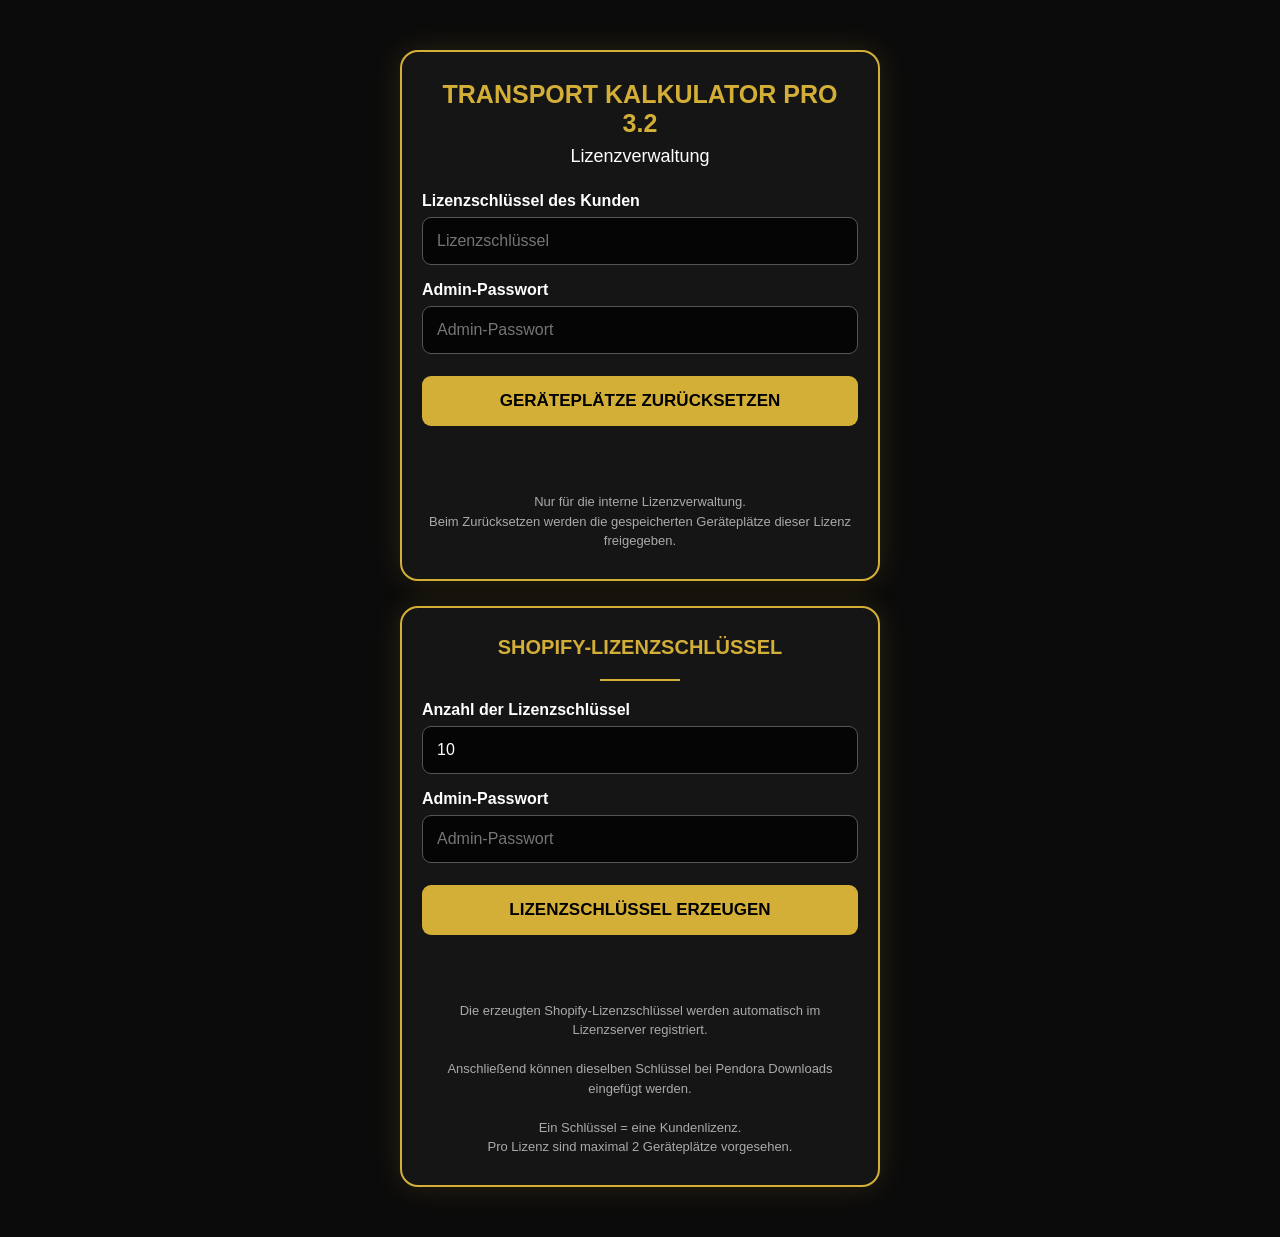
<file: admin-reset.html>
<!DOCTYPE html>
<html lang="de">
<head>
  <meta charset="UTF-8">
  <meta name="viewport" content="width=device-width, initial-scale=1.0">

  <title>Transport Kalkulator PRO – Lizenzverwaltung</title>

  <link rel="icon" type="image/png" href="./icon-192.png">
  <link rel="apple-touch-icon" href="./icon-192.png">

  <style>
    * {
      box-sizing: border-box;
    }

    body {
      margin: 0;
      min-height: 100vh;
      background: #0b0b0b;
      color: #ffffff;
      font-family: Arial, sans-serif;
      padding: 20px;
    }

    .wrapper {
      width: 100%;
      max-width: 480px;
      margin: 30px auto;
    }

    .box {
      width: 100%;
      background: #151515;
      border: 2px solid #d4af37;
      border-radius: 18px;
      padding: 28px 20px;
      box-shadow: 0 0 30px rgba(212, 175, 55, 0.15);
      margin-bottom: 25px;
    }

    h1 {
      color: #d4af37;
      text-align: center;
      margin: 0 0 8px;
      font-size: 25px;
    }

    h2 {
      text-align: center;
      margin: 0 0 25px;
      font-size: 18px;
      font-weight: normal;
    }

    h3 {
      color: #d4af37;
      text-align: center;
      margin: 0 0 20px;
      font-size: 20px;
    }

    label {
      display: block;
      margin-top: 16px;
      margin-bottom: 7px;
      font-weight: bold;
    }

    input,
    textarea {
      width: 100%;
      padding: 14px;
      border-radius: 9px;
      border: 1px solid #555;
      background: #050505;
      color: white;
      font-size: 16px;
    }

    textarea {
      min-height: 220px;
      resize: vertical;
      font-family: monospace;
      line-height: 1.5;
    }

    button {
      width: 100%;
      margin-top: 22px;
      padding: 15px;
      border: 0;
      border-radius: 9px;
      background: #d4af37;
      color: #000;
      font-size: 17px;
      font-weight: bold;
      cursor: pointer;
    }

    button:disabled {
      opacity: 0.6;
      cursor: not-allowed;
    }

    .meldung {
      margin-top: 20px;
      text-align: center;
      min-height: 24px;
      font-weight: bold;
    }

    .hinweis {
      margin-top: 22px;
      color: #aaa;
      font-size: 13px;
      line-height: 1.5;
      text-align: center;
    }

    .trenner {
      width: 80px;
      height: 2px;
      background: #d4af37;
      margin: 0 auto 20px;
    }

    .copyButton {
      display: none;
      background: #ffffff;
      color: #000000;
    }
  </style>
</head>

<body>

<div class="wrapper">

  <!-- ========================================= -->
  <!-- GERÄTEPLÄTZE ZURÜCKSETZEN                 -->
  <!-- ========================================= -->

  <div class="box">

    <h1>TRANSPORT KALKULATOR PRO 3.2</h1>
    <h2>Lizenzverwaltung</h2>

    <label for="licenseKey">
      Lizenzschlüssel des Kunden
    </label>

    <input
      id="licenseKey"
      type="text"
      autocomplete="off"
      placeholder="Lizenzschlüssel"
    >

    <label for="adminSecretReset">
      Admin-Passwort
    </label>

    <input
      id="adminSecretReset"
      type="password"
      autocomplete="off"
      placeholder="Admin-Passwort"
    >

    <button id="resetButton" type="button">
      GERÄTEPLÄTZE ZURÜCKSETZEN
    </button>

    <div id="resetMeldung" class="meldung"></div>

    <div class="hinweis">
      Nur für die interne Lizenzverwaltung.<br>
      Beim Zurücksetzen werden die gespeicherten
      Geräteplätze dieser Lizenz freigegeben.
    </div>

  </div>


  <!-- ========================================= -->
  <!-- SHOPIFY LIZENZSCHLÜSSEL ERZEUGEN          -->
  <!-- ========================================= -->

  <div class="box">

    <h3>SHOPIFY-LIZENZSCHLÜSSEL</h3>

    <div class="trenner"></div>

    <label for="anzahl">
      Anzahl der Lizenzschlüssel
    </label>

    <input
      id="anzahl"
      type="number"
      min="1"
      max="100"
      value="10"
      inputmode="numeric"
    >

    <label for="adminSecretGenerate">
      Admin-Passwort
    </label>

    <input
      id="adminSecretGenerate"
      type="password"
      autocomplete="off"
      placeholder="Admin-Passwort"
    >

    <button id="generateButton" type="button">
      LIZENZSCHLÜSSEL ERZEUGEN
    </button>

    <div id="generateMeldung" class="meldung"></div>

    <div id="resultArea" style="display:none;">

      <label for="generatedKeys">
        Erzeugte Lizenzschlüssel
      </label>

      <textarea
        id="generatedKeys"
        readonly
      ></textarea>

      <button
        id="copyButton"
        class="copyButton"
        type="button"
      >
        ALLE SCHLÜSSEL KOPIEREN
      </button>

    </div>

    <div class="hinweis">
      Die erzeugten Shopify-Lizenzschlüssel werden
      automatisch im Lizenzserver registriert.<br><br>

      Anschließend können dieselben Schlüssel bei
      Pendora Downloads eingefügt werden.<br><br>

      Ein Schlüssel = eine Kundenlizenz.<br>
      Pro Lizenz sind maximal 2 Geräteplätze vorgesehen.
    </div>

  </div>

</div>


<script>
const WORKER_URL =
  "https://transport-kalkulator-lizenz.g-patzig1203.workers.dev";

const RESET_URL =
  WORKER_URL + "/admin/reset";

const GENERATE_URL =
  WORKER_URL + "/admin/generate-shopify-keys";


/* ============================================= */
/* GERÄTEPLÄTZE ZURÜCKSETZEN                     */
/* ============================================= */

const resetButton =
  document.getElementById("resetButton");

const resetMeldung =
  document.getElementById("resetMeldung");


resetButton.addEventListener("click", async () => {

  const licenseKey =
    document.getElementById("licenseKey").value.trim();

  const adminSecret =
    document.getElementById("adminSecretReset").value.trim();


  if (!licenseKey || !adminSecret) {

    resetMeldung.style.color = "#ff6b6b";

    resetMeldung.textContent =
      "Bitte Lizenzschlüssel und Admin-Passwort eingeben.";

    return;
  }


  const sicher = confirm(
    "Wirklich alle Geräteplätze dieser Lizenz zurücksetzen?"
  );

  if (!sicher) return;


  resetButton.disabled = true;

  resetMeldung.style.color = "#d4af37";

  resetMeldung.textContent =
    "Zurücksetzen läuft...";


  try {

    const response = await fetch(RESET_URL, {

      method: "POST",

      headers: {
        "Content-Type": "application/json"
      },

      body: JSON.stringify({
        licenseKey: licenseKey,
        adminSecret: adminSecret
      })

    });


    const daten = await response.json();


    if (response.ok && daten.ok === true) {

      resetMeldung.style.color = "#63d471";

      resetMeldung.textContent =
        "✓ Geräteplätze erfolgreich zurückgesetzt.";

      document.getElementById("licenseKey").value = "";

    } else {

      resetMeldung.style.color = "#ff6b6b";

      resetMeldung.textContent =
        daten.error || "Zurücksetzen fehlgeschlagen.";

    }

  } catch (fehler) {

    resetMeldung.style.color = "#ff6b6b";

    resetMeldung.textContent =
      "Verbindung zum Lizenzserver fehlgeschlagen.";

  } finally {

    resetButton.disabled = false;

  }

});


/* ============================================= */
/* SHOPIFY-LIZENZSCHLÜSSEL ERZEUGEN              */
/* ============================================= */

const generateButton =
  document.getElementById("generateButton");

const generateMeldung =
  document.getElementById("generateMeldung");

const resultArea =
  document.getElementById("resultArea");

const generatedKeys =
  document.getElementById("generatedKeys");

const copyButton =
  document.getElementById("copyButton");


generateButton.addEventListener("click", async () => {

  const anzahl =
    Number(document.getElementById("anzahl").value);

  const adminSecret =
    document.getElementById("adminSecretGenerate").value.trim();


  if (!Number.isInteger(anzahl) || anzahl < 1 || anzahl > 100) {

    generateMeldung.style.color = "#ff6b6b";

    generateMeldung.textContent =
      "Bitte eine Anzahl zwischen 1 und 100 eingeben.";

    return;
  }


  if (!adminSecret) {

    generateMeldung.style.color = "#ff6b6b";

    generateMeldung.textContent =
      "Bitte das Admin-Passwort eingeben.";

    return;
  }


  generateButton.disabled = true;

  resultArea.style.display = "none";

  copyButton.style.display = "none";

  generatedKeys.value = "";

  generateMeldung.style.color = "#d4af37";

  generateMeldung.textContent =
    "Lizenzschlüssel werden erzeugt...";


  try {

    const response = await fetch(GENERATE_URL, {

      method: "POST",

      headers: {
        "Content-Type": "application/json"
      },

      body: JSON.stringify({
        adminSecret: adminSecret,
        count: anzahl
      })

    });


    const daten = await response.json();


    if (
      response.ok &&
      daten.ok === true &&
      Array.isArray(daten.keys)
    ) {

      generatedKeys.value =
        daten.keys.join("\n");

      resultArea.style.display = "block";

      copyButton.style.display = "block";

      generateMeldung.style.color = "#63d471";

      generateMeldung.textContent =
        "✓ " +
        daten.keys.length +
        " Lizenzschlüssel erfolgreich erzeugt.";

    } else {

      generateMeldung.style.color = "#ff6b6b";

      generateMeldung.textContent =
        daten.error ||
        "Lizenzschlüssel konnten nicht erzeugt werden.";

    }

  } catch (fehler) {

    generateMeldung.style.color = "#ff6b6b";

    generateMeldung.textContent =
      "Verbindung zum Lizenzserver fehlgeschlagen.";

  } finally {

    generateButton.disabled = false;

  }

});


/* ============================================= */
/* SCHLÜSSEL KOPIEREN                            */
/* ============================================= */

copyButton.addEventListener("click", async () => {

  const text = generatedKeys.value;

  if (!text) return;


  try {

    await navigator.clipboard.writeText(text);

    copyButton.textContent =
      "✓ SCHLÜSSEL KOPIERT";

    setTimeout(() => {

      copyButton.textContent =
        "ALLE SCHLÜSSEL KOPIEREN";

    }, 2000);

  } catch (fehler) {

    generatedKeys.focus();

    generatedKeys.select();

    document.execCommand("copy");

    copyButton.textContent =
      "✓ SCHLÜSSEL KOPIERT";

    setTimeout(() => {

      copyButton.textContent =
        "ALLE SCHLÜSSEL KOPIEREN";

    }, 2000);

  }

});
</script>

</body>
</html>
</file>
